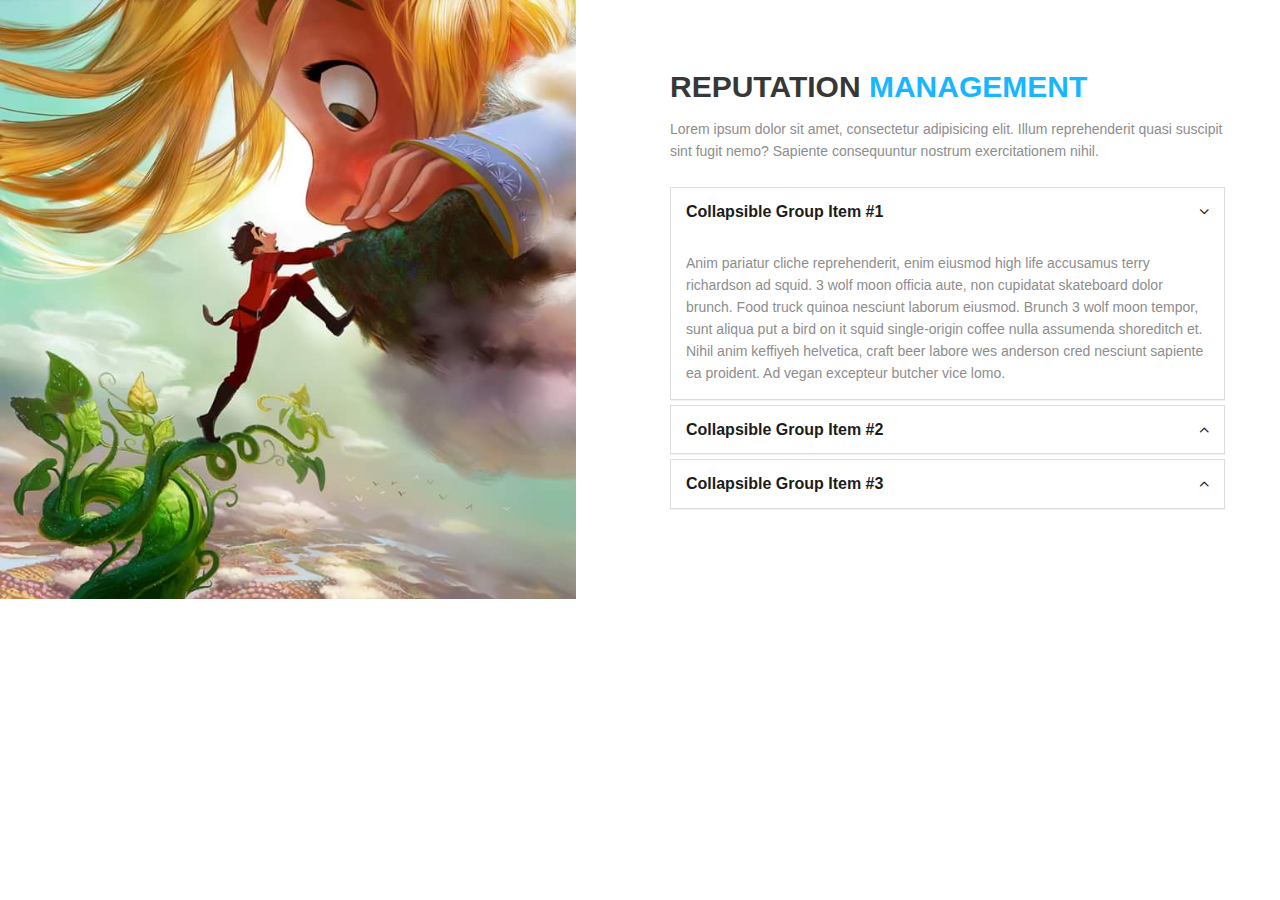
<file: 05.RRFClassFive-Collapse-Section/index.html>
<!DOCTYPE html>
<html lang="en">
<head>
    <meta charset="utf-8">
    <meta http-equiv="X-UA-Compatible" content="IE=edge">
    <meta name="viewport" content="width=device-width, initial-scale=1">

    <title>Quickstart pack</title>

    <link href="assets/css/bootstrap.min.css" rel="stylesheet">
    <link href="assets/css/font-awesome.min.css" rel="stylesheet">
    <link href="assets/css/style.css" rel="stylesheet">
    <link href="assets/css/responsive.css" rel="stylesheet">

</head>
<body>
    <div class="section-padding bg-image">
        <div class="container">
            <div class="row">
                <div class="col-md-6 col-md-offset-6">
                    <h2 class="heading-title">REPUTATION <span>MANAGEMENT</span></h2>
                    <p>Lorem ipsum dolor sit amet, consectetur adipisicing elit. Illum reprehenderit quasi suscipit sint fugit nemo? Sapiente consequuntur nostrum exercitationem nihil.</p>
                    <div class="collapse-area">
                        <div class="panel-group" id="accordion" role="tablist" aria-multiselectable="true">
                          <div class="panel panel-default">
                            <div class="panel-heading" role="tab" id="headingOne">
                              <h4 class="panel-title">
                                <a role="button" data-toggle="collapse" data-parent="#accordion" href="#collapseOne" aria-expanded="true" aria-controls="collapseOne">
                                  Collapsible Group Item #1
                                  <i class="fa fa-angle-up"></i>
                                  <i class="fa fa-angle-down"></i>
                              </a>
                          </h4>
                      </div>
                      <div id="collapseOne" class="panel-collapse collapse in" role="tabpanel" aria-labelledby="headingOne">
                          <div class="panel-body">
                            Anim pariatur cliche reprehenderit, enim eiusmod high life accusamus terry richardson ad squid. 3 wolf moon officia aute, non cupidatat skateboard dolor brunch. Food truck quinoa nesciunt laborum eiusmod. Brunch 3 wolf moon tempor, sunt aliqua put a bird on it squid single-origin coffee nulla assumenda shoreditch et. Nihil anim keffiyeh helvetica, craft beer labore wes anderson cred nesciunt sapiente ea proident. Ad vegan excepteur butcher vice lomo.
                        </div>
                    </div>
                </div>
                <div class="panel panel-default">
                    <div class="panel-heading" role="tab" id="headingTwo">
                      <h4 class="panel-title">
                        <a class="collapsed" role="button" data-toggle="collapse" data-parent="#accordion" href="#collapseTwo" aria-expanded="false" aria-controls="collapseTwo">
                          Collapsible Group Item #2
                          <i class="fa fa-angle-up"></i>
                          <i class="fa fa-angle-down"></i>
                      </a>
                  </h4>
              </div>
              <div id="collapseTwo" class="panel-collapse collapse" role="tabpanel" aria-labelledby="headingTwo">
                  <div class="panel-body">
                    Anim pariatur cliche reprehenderit, enim eiusmod high life accusamus terry richardson ad squid. 3 wolf moon officia aute, non cupidatat skateboard dolor brunch. Food truck quinoa nesciunt laborum eiusmod. Brunch 3 wolf moon tempor, sunt aliqua put a bird on it squid single-origin coffee nulla assumenda shoreditch et. Nihil anim keffiyeh helvetica, craft beer labore wes anderson cred nesciunt sapiente ea proident. Ad vegan excepteur butcher vice lomo.
                </div>
            </div>
        </div>
        <div class="panel panel-default">
            <div class="panel-heading" role="tab" id="headingThree">
              <h4 class="panel-title">
                <a class="collapsed" role="button" data-toggle="collapse" data-parent="#accordion" href="#collapseThree" aria-expanded="false" aria-controls="collapseThree">
                  Collapsible Group Item #3
                  <i class="fa fa-angle-up"></i>
                  <i class="fa fa-angle-down"></i>
              </a>
          </h4>
      </div>
      <div id="collapseThree" class="panel-collapse collapse" role="tabpanel" aria-labelledby="headingThree">
          <div class="panel-body">
            Anim pariatur cliche reprehenderit, enim eiusmod high life accusamus terry richardson ad squid. 3 wolf moon officia aute, non cupidatat skateboard dolor brunch. Food truck quinoa nesciunt laborum eiusmod. Brunch 3 wolf moon tempor, sunt aliqua put a bird on it squid single-origin coffee nulla assumenda shoreditch et. Nihil anim keffiyeh helvetica, craft beer labore wes anderson cred nesciunt sapiente ea proident. Ad vegan excepteur butcher vice lomo.
        </div>
    </div>
</div>
</div>
</div>
</div>
</div>
</div>
</div>



<script src="assets/js/jquery.min.js"></script>
<script src="assets/js/bootstrap.min.js"></script>
<script src="assets/js/main.js"></script>
</body>
</html>
</file>
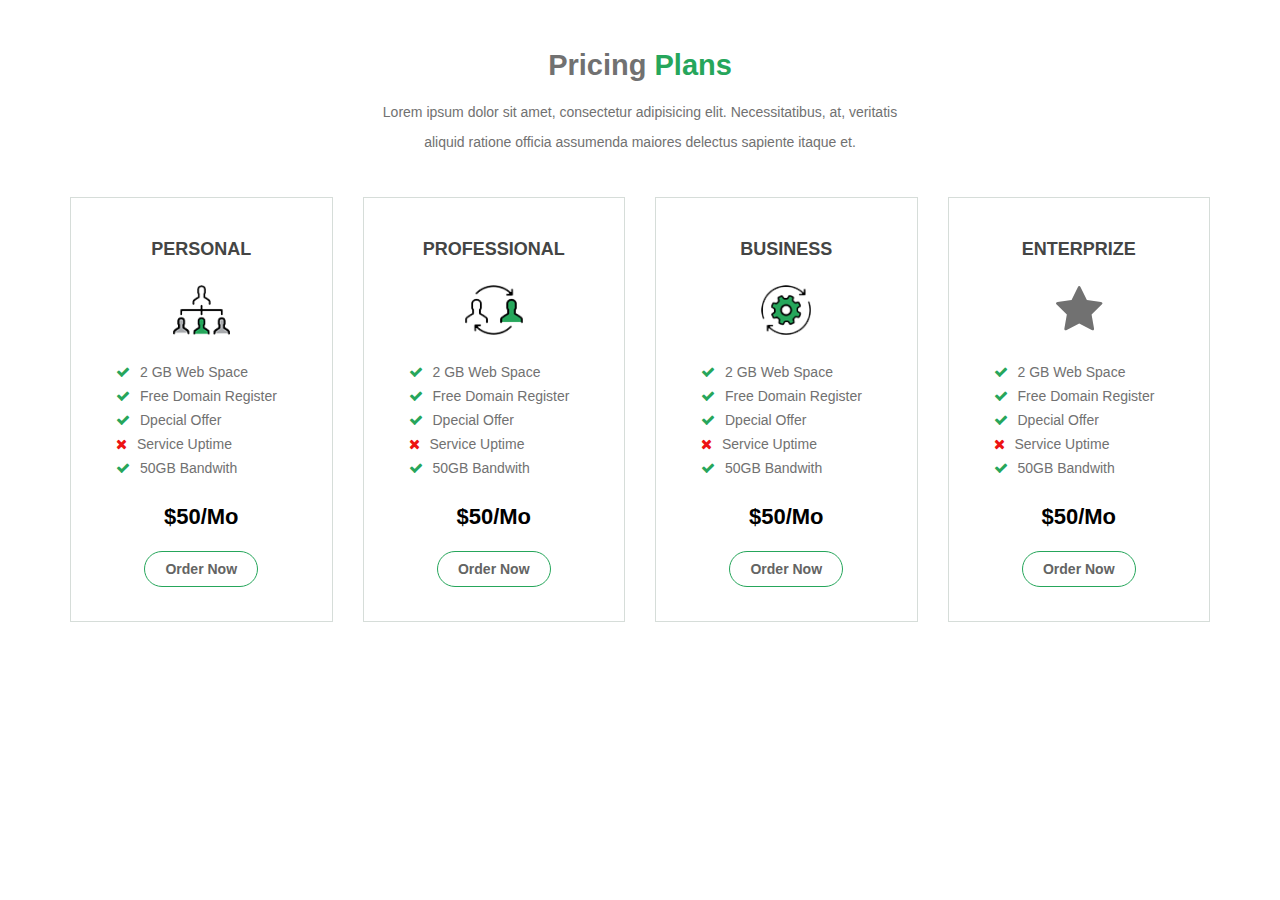
<file: 06.RRFClassSix-pricingPlan/index.html>
<!DOCTYPE html>
<html lang="en">
    <head>
        <meta charset="utf-8">
        <meta http-equiv="X-UA-Compatible" content="IE=edge">
        <meta name="viewport" content="width=device-width, initial-scale=1">

        <title>Quickstart pack</title>

        <link href="assets/css/bootstrap.min.css" rel="stylesheet">
        <link href="assets/css/font-awesome.min.css" rel="stylesheet">
        <link href="assets/css/style.css" rel="stylesheet">
        <link href="assets/css/responsive.css" rel="stylesheet">
        
    </head>
    <body>

     <div class="section-padding">
         <div class="container">
             <div class="row">
                 <div class="col-md-6 col-md-offset-3">
                     <div class="section-tittle">
                         <h2>Pricing <span>Plans</span></h2>
                         <p>Lorem ipsum dolor sit amet, consectetur adipisicing elit. Necessitatibus, at, veritatis aliquid ratione officia assumenda maiores delectus sapiente itaque et.</p>
                     </div>
                 </div>
             </div>
         </div>
         <div class="container">
             <div class="row">
                 <div class="col-md-3">
                     <div class="pricing-box">
                        <h2 class="pricing-tittle">Personal</h2>
                        <div class="pricing-icon">
                            <img src="assets/img/pricing_icon_1.png" alt="pricing_icon">
                        </div>
                        <div class="pricing-list">
                            <ul>
                                <li>2 GB Web Space</li>
                                <li>Free Domain Register</li>
                                <li>Dpecial Offer</li>
                                <li class="list-off">Service Uptime</li>
                                <li>50GB Bandwith</li>
                            </ul>
                        </div>
                        <h2 class="pricing-amount">$50/Mo</h2>
                        <a href="#" class="pricing-button">Order Now</a>
                    </div>
                </div>
                 <div class="col-md-3">
                     <div class="pricing-box">
                        <h2 class="pricing-tittle">Professional</h2>
                        <div class="pricing-icon">
                            <img src="assets/img/pricing_icon_2.png" alt="pricing_icon">
                        </div>
                        <div class="pricing-list">
                            <ul>
                                <li>2 GB Web Space</li>
                                <li>Free Domain Register</li>
                                <li>Dpecial Offer</li>
                                <li class="list-off">Service Uptime</li>
                                <li>50GB Bandwith</li>
                            </ul>
                        </div>
                        <h2 class="pricing-amount">$50/Mo</h2>
                        <a href="#" class="pricing-button">Order Now</a>
                    </div>
                </div>
                 <div class="col-md-3">
                     <div class="pricing-box">
                        <h2 class="pricing-tittle">Business</h2>
                        <div class="pricing-icon">
                            <img src="assets/img/pricing_icon_3.png" alt="pricing_icon">
                        </div>
                        <div class="pricing-list">
                            <ul>
                                <li>2 GB Web Space</li>
                                <li>Free Domain Register</li>
                                <li>Dpecial Offer</li>
                                <li class="list-off">Service Uptime</li>
                                <li>50GB Bandwith</li>
                            </ul>
                        </div>
                        <h2 class="pricing-amount">$50/Mo</h2>
                        <a href="#" class="pricing-button">Order Now</a>
                    </div>
                </div>
                 <div class="col-md-3">
                     <div class="pricing-box">
                        <h2 class="pricing-tittle">Enterprize</h2>
                        <div class="pricing-icon">
                            <i class="fa fa-star"></i>
                        </div>
                        <div class="pricing-list">
                            <ul>
                                <li>2 GB Web Space</li>
                                <li>Free Domain Register</li>
                                <li>Dpecial Offer</li>
                                <li class="list-off">Service Uptime</li>
                                <li>50GB Bandwith</li>
                            </ul>
                        </div>
                        <h2 class="pricing-amount">$50/Mo</h2>
                        <a href="#" class="pricing-button">Order Now</a>
                    </div>
                </div>
            </div>
        </div>
    </div>
        
        

        <script src="assets/js/jquery.min.js"></script>
        <script src="assets/js/bootstrap.min.js"></script>
        <script src="assets/js/main.js"></script>
    </body>
</html>
</file>
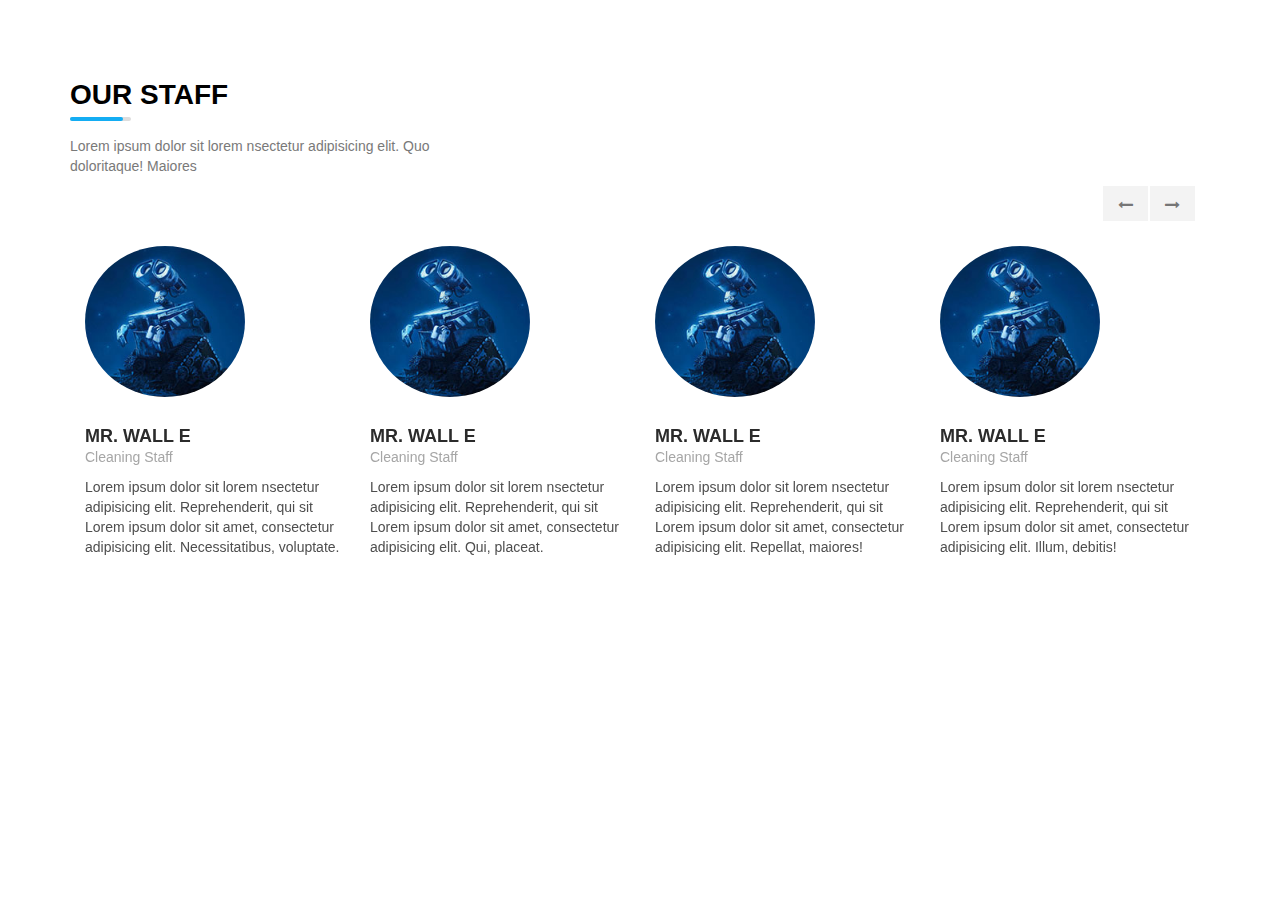
<file: 07.RRFClassSeven-Carousel-And-Customize/index.html>
<!DOCTYPE html>
<html lang="en">
    <head>
        <meta charset="utf-8">
        <meta http-equiv="X-UA-Compatible" content="IE=edge">
        <meta name="viewport" content="width=device-width, initial-scale=1">

        <title>Quickstart pack</title>

        <link href="assets/css/bootstrap.min.css" rel="stylesheet">
        <link href="assets/css/owl.carousel.css" rel="stylesheet">
        <link href="assets/css/font-awesome.min.css" rel="stylesheet">
        <link href="assets/css/style.css" rel="stylesheet">
        <link href="assets/css/responsive.css" rel="stylesheet">
        
    </head>
    <body>
        <div class="section-padding">
            <div class="container">
                <div class="row">
                    <div class="col-md-4">
                        <div class="section-tittle">
                            <h2>OUR STAFF</h2>
                            <p>Lorem ipsum dolor sit lorem nsectetur adipisicing elit. Quo doloritaque! Maiores </p>
                        </div>
                    </div>
                </div>
                <div class="col-md-12">
                    <div class="staff-list">
                        <div class="single-staff-list">
                            <img src="assets/img/staff-img-1.jpg" alt="">
                            <div class="staff-meta">
                                <h2>Mr. Wall E</h2>
                                <p>Cleaning Staff</p>
                            </div>
                            <p>Lorem ipsum dolor sit lorem nsectetur adipisicing elit. Reprehenderit, qui sit Lorem ipsum dolor sit amet, consectetur adipisicing elit. Necessitatibus, voluptate.</p>
                        </div>
                        <div class="single-staff-list">
                            <img src="assets/img/staff-img-1.jpg" alt="">
                            <div class="staff-meta">
                                <h2>Mr. Wall E</h2>
                                <p>Cleaning Staff</p>
                            </div>
                            <p>Lorem ipsum dolor sit lorem nsectetur adipisicing elit. Reprehenderit, qui sit Lorem ipsum dolor sit amet, consectetur adipisicing elit. Qui, placeat.</p>
                        </div>
                        <div class="single-staff-list">
                            <img src="assets/img/staff-img-1.jpg" alt="">
                            <div class="staff-meta">
                                <h2>Mr. Wall E</h2>
                                <p>Cleaning Staff</p>
                            </div>
                            <p>Lorem ipsum dolor sit lorem nsectetur adipisicing elit. Reprehenderit, qui sit Lorem ipsum dolor sit amet, consectetur adipisicing elit. Repellat, maiores!</p>
                        </div>
                        <div class="single-staff-list">
                            <img src="assets/img/staff-img-1.jpg" alt="">
                            <div class="staff-meta">
                                <h2>Mr. Wall E</h2>
                                <p>Cleaning Staff</p>
                            </div>
                            <p>Lorem ipsum dolor sit lorem nsectetur adipisicing elit. Reprehenderit, qui sit Lorem ipsum dolor sit amet, consectetur adipisicing elit. Illum, debitis!</p>
                        </div>
                        <div class="single-staff-list">
                            <img src="assets/img/staff-img-1.jpg" alt="">
                            <div class="staff-meta">
                                <h2>Mr. Wall E</h2>
                                <p>Cleaning Staff</p>
                            </div>
                            <p>Lorem ipsum dolor sit lorem nsectetur adipisicing elit. Reprehenderit, qui sit lorem </p>
                        </div>
                    </div>
                </div>
            </div>
        </div>
        
        

        <script src="assets/js/jquery.min.js"></script>
        <script src="assets/js/bootstrap.min.js"></script>
        <script src="assets/js/owl.carousel.min.js"></script>
        <script src="assets/js/main.js"></script>
    </body>
</html>
</file>
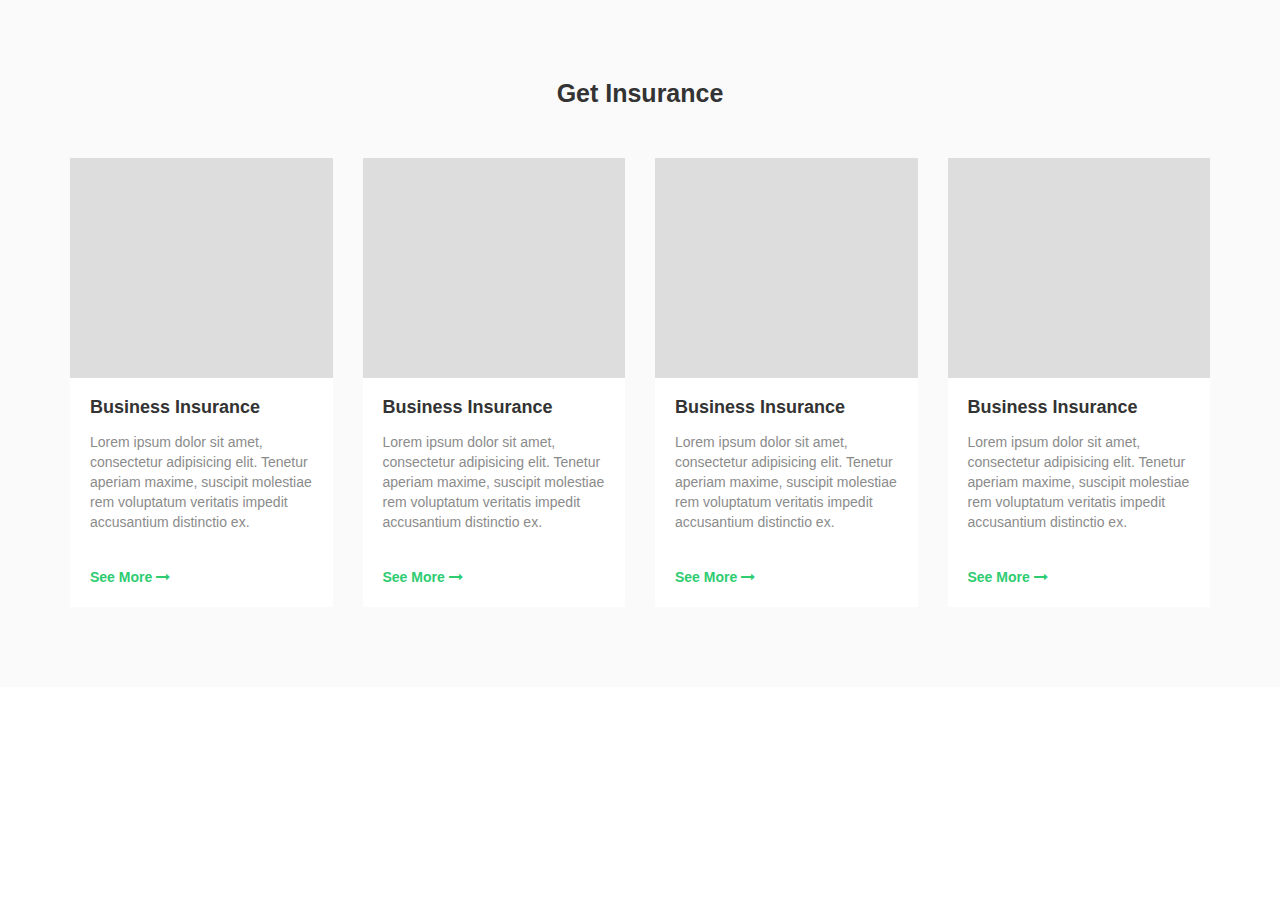
<file: 08.RRF-Promise-Services/index.html>
<!DOCTYPE html>
<html lang="en">
    <head>
        <meta charset="utf-8">
        <meta http-equiv="X-UA-Compatible" content="IE=edge">
        <meta name="viewport" content="width=device-width, initial-scale=1">

        <title>Promise Service</title>

        <link href="assets/css/bootstrap.min.css" rel="stylesheet">
        <link href="assets/css/font-awesome.min.css" rel="stylesheet">
        <link href="assets/css/style.css" rel="stylesheet">
        <link href="assets/css/responsive.css" rel="stylesheet">
        
    </head>
    <body>
        <div class="section-padding gray-bg">
            <div class="container">
                <div class="row">
                    <div class="col-md-12 text-center">
                        <div class="section-title">
                            <h2>Get Insurance</h2>
                        </div>
                    </div>
                </div>
                <div class="row">
                    <div class="col-md-3">
                        <div class="single-service-box">
                            <div class="service-bg service-bg-1"></div>
                            <div class="service-content">
                                <h3>Business Insurance</h3>
                                <p>Lorem ipsum dolor sit amet, consectetur adipisicing elit. Tenetur aperiam maxime, suscipit molestiae rem voluptatum veritatis impedit accusantium distinctio ex.</p>
                                <a href="#" class="service-btn">See More <i class="fa fa-long-arrow-right"></i></a>
                            </div>
                        </div>
                    </div>
                    <div class="col-md-3">
                        <div class="single-service-box">
                            <div class="service-bg service-bg-2"></div>
                            <div class="service-content">
                                <h3>Business Insurance</h3>
                                <p>Lorem ipsum dolor sit amet, consectetur adipisicing elit. Tenetur aperiam maxime, suscipit molestiae rem voluptatum veritatis impedit accusantium distinctio ex.</p>
                                <a href="#" class="service-btn">See More <i class="fa fa-long-arrow-right"></i></a>
                            </div>
                        </div>
                    </div>
                    <div class="col-md-3">
                        <div class="single-service-box">
                            <div class="service-bg service-bg-3"></div>
                            <div class="service-content">
                                <h3>Business Insurance</h3>
                                <p>Lorem ipsum dolor sit amet, consectetur adipisicing elit. Tenetur aperiam maxime, suscipit molestiae rem voluptatum veritatis impedit accusantium distinctio ex.</p>
                                <a href="#" class="service-btn">See More <i class="fa fa-long-arrow-right"></i></a>
                            </div>
                        </div>
                    </div>
                    <div class="col-md-3">
                        <div class="single-service-box">
                            <div class="service-bg service-bg-4"></div>
                            <div class="service-content">
                                <h3>Business Insurance</h3>
                                <p>Lorem ipsum dolor sit amet, consectetur adipisicing elit. Tenetur aperiam maxime, suscipit molestiae rem voluptatum veritatis impedit accusantium distinctio ex.</p>
                                <a href="#" class="service-btn">See More <i class="fa fa-long-arrow-right"></i></a>
                            </div>
                        </div>
                    </div>
                </div>
            </div>
        </div>
        
        

        <script src="assets/js/jquery.min.js"></script>
        <script src="assets/js/bootstrap.min.js"></script>
        <script src="assets/js/main.js"></script>
    </body>
</html>
</file>
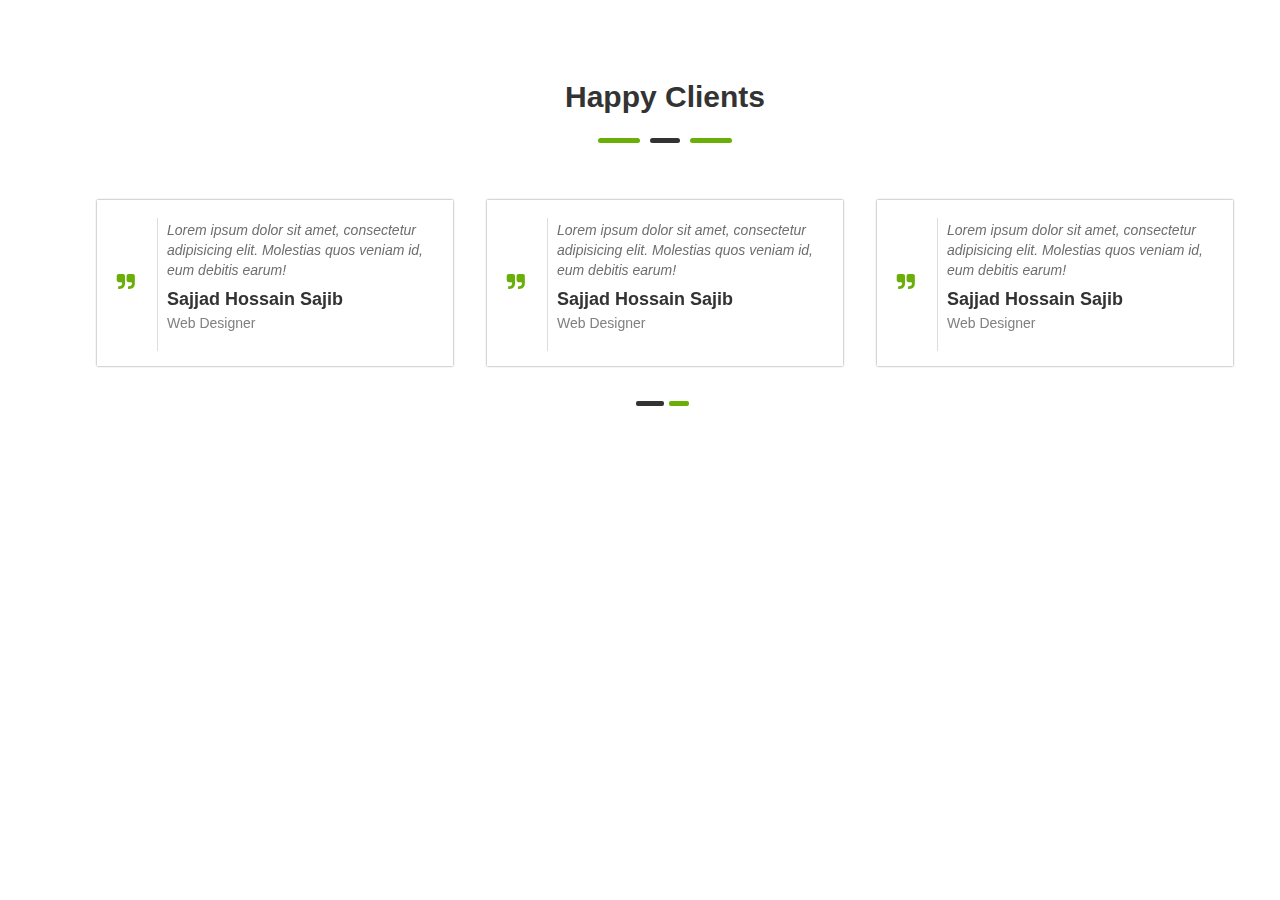
<file: 09.RRF-Testimonial/index.html>
<!DOCTYPE html>
<html lang="en">
    <head>
        <meta charset="utf-8">
        <meta http-equiv="X-UA-Compatible" content="IE=edge">
        <meta name="viewport" content="width=device-width, initial-scale=1">

        <title>Testimonial Section</title>

        <link href="assets/css/bootstrap.min.css" rel="stylesheet">
        <link href="assets/css/owl.carousel.css" rel="stylesheet">
        <link href="assets/css/font-awesome.min.css" rel="stylesheet">
        <link href="assets/css/style.css" rel="stylesheet">
        <link href="assets/css/responsive.css" rel="stylesheet">
        
    </head>
    <body>
        <div class="section-padding">
            <div class="container">
                <div class="row">
                    <div class="col-md-12">
                        <div class="section-title text-center">
                            <h2>Happy Clients</h2>
                            <div class="title-border">
                                <span></span>
                                <span class="black-border"></span>
                                <span></span>
                            </div>
                        </div>
                    </div>
                </div>
                <div class="row">
                    <div class="col-md-12">
                        <div class="testimonial-carousel">
                            <div class="single-testimonial-item">
                                <p>Lorem ipsum dolor sit amet, consectetur adipisicing elit. Molestias quos veniam id, eum debitis earum!</p>
                                <h3>Sajjad Hossain Sajib<span>Web Designer</span></h3>
                            </div>
                            <div class="single-testimonial-item">
                                <p>Lorem ipsum dolor sit amet, consectetur adipisicing elit. Molestias quos veniam id, eum debitis earum!</p>
                                <h3>Sajjad Hossain Sajib<span>Web Designer</span></h3>
                            </div>
                            <div class="single-testimonial-item">
                                <p>Lorem ipsum dolor sit amet, consectetur adipisicing elit. Molestias quos veniam id, eum debitis earum!</p>
                                <h3>Sajjad Hossain Sajib<span>Web Designer</span></h3>
                            </div>
                            <div class="single-testimonial-item">
                                <p>Lorem ipsum dolor sit amet, consectetur adipisicing elit. Molestias quos veniam id, eum debitis earum!</p>
                                <h3>Sajjad Hossain Sajib<span>Web Designer</span></h3>
                            </div>
                        </div>
                    </div>
                </div>
            </div>
        </div>

        
        

        <script src="assets/js/jquery.min.js"></script>
        <script src="assets/js/bootstrap.min.js"></script>
        <script src="assets/js/owl.carousel.min.js"></script>
        <script src="assets/js/main.js"></script>
    </body>
</html>
</file>
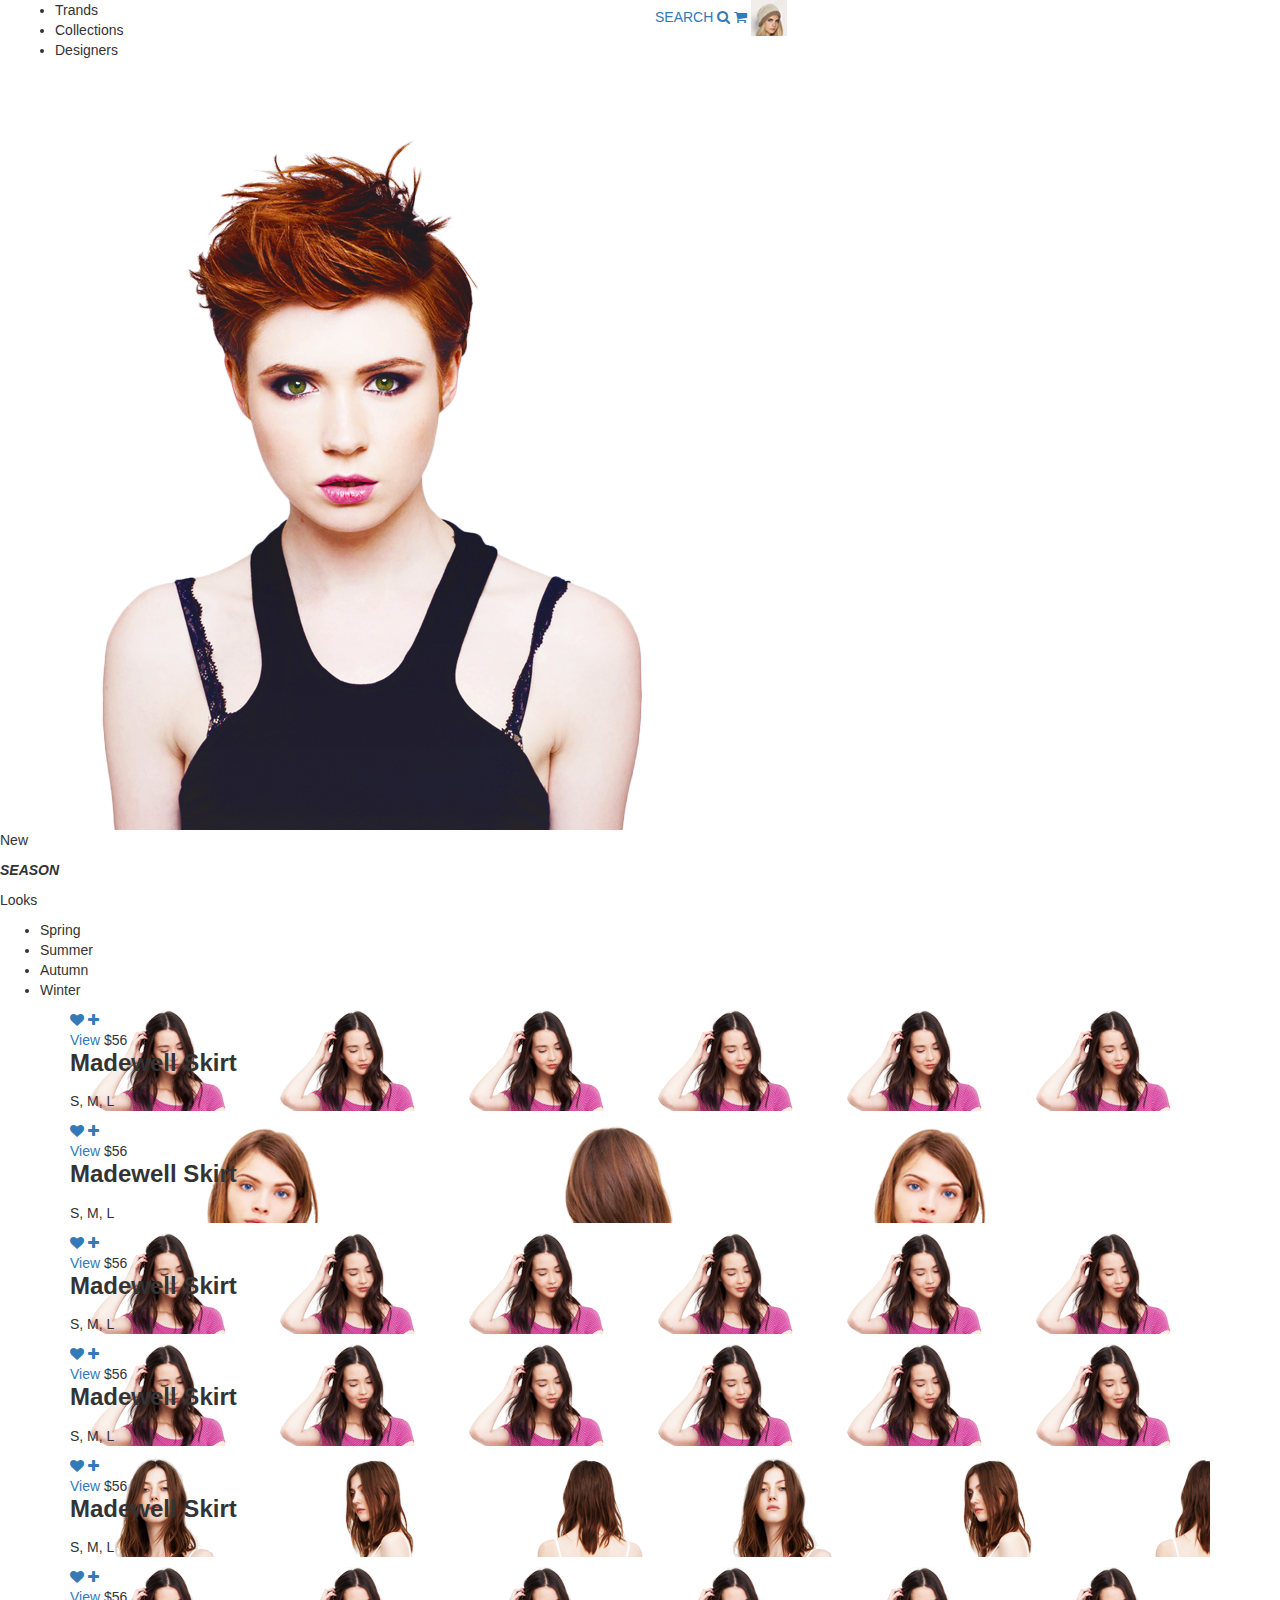
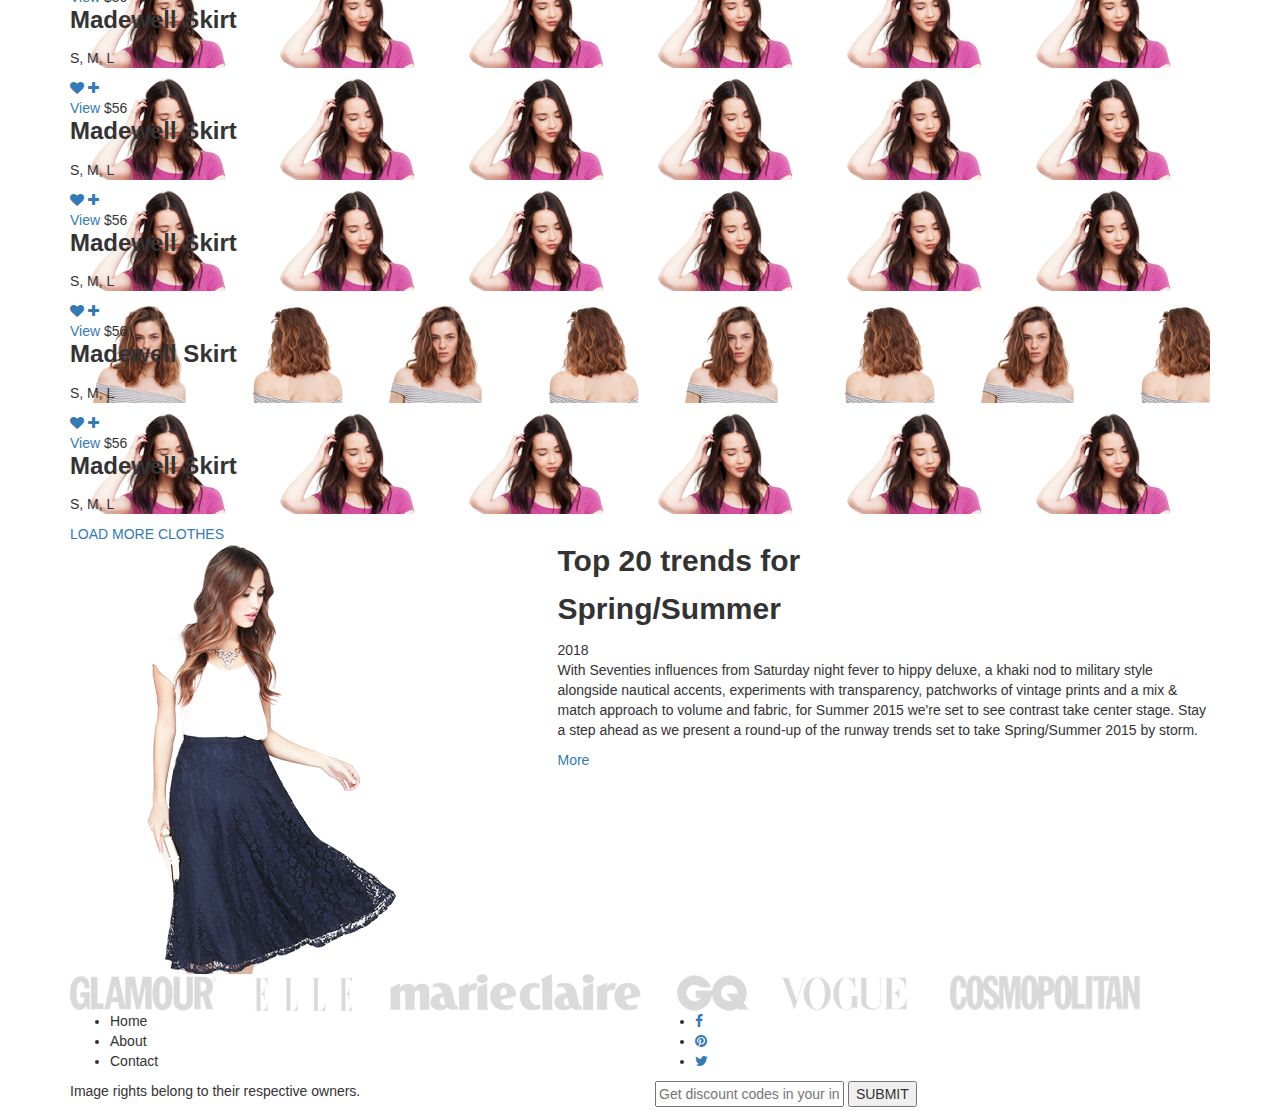
<file: 10.RRF-e-commerce-html-markup/index.html>
<!DOCTYPE html>
<html lang="en">
<head>
    <meta charset="utf-8">
    <meta http-equiv="X-UA-Compatible" content="IE=edge">
    <meta name="viewport" content="width=device-width, initial-scale=1">

    <title>Quickstart pack</title>

    <link href="assets/css/bootstrap.min.css" rel="stylesheet">
    <link href="assets/css/font-awesome.min.css" rel="stylesheet">
    <link href="assets/css/style.css" rel="stylesheet">
    <link href="assets/css/responsive.css" rel="stylesheet">

</head>
<body>
    <div class="header-top-area">
        <div class="container-fluid">
            <div class="row">
                <div class="col-md-6">
                    <div class="header-left">
                        <div class="menu-trigger">
                            <span></span>
                            <span></span>
                            <span></span>
                        </div>
                        <ul>
                            <li>Trands</li>
                            <li>Collections</li>
                            <li>Designers</li>
                        </ul>
                    </div>
                </div>
                <div class="col-md-6">
                    <div class="header-right">
                        <a class="search-trigger" href="#">SEARCH <i class="fa fa-search"></i></a>
                        <a href="#"><i class="fa fa-shopping-cart"></i></a>
                        <a href="#"><img src="assets/img/user.png" alt=""></i></a>
                    </div>
                </div>
            </div>
        </div>
    </div>

    <div class="homepage-slide-wrap">
        <div class="homepage-slide">
            <div class="single-homepage-slide">
                <img src="assets/img/slider-woman.png" alt="">
                <div class="slidetext-table">
                    <div class="slidetext-tablecell">
                        <p>New</p>
                        <p><i><b>SEASON</b></i></p>
                        <p class="alt-colors">Looks</p>
                    </div>
                </div>
            </div>
        </div>
    </div>

    <ul class="big-menu">
        <li>Spring</li>
        <li>Summer</li>
        <li>Autumn</li>
        <li>Winter</li>
    </ul>

    <div class="products-area">
        <div class="container">
            <div class="row">
                <div class="col-md-12">
                    <div class="product-list">
                        <div class="single-products product-bg-1">
                            <div class="product-top">
                                <a href=""><i class="fa fa-heart"></i></a>
                                <a href=""><i class="fa fa-plus"></i></a>
                            </div>
                            <div class="product-hover">
                                <a href="" class="view-btn">View</a>
                                <span class="product-price">$56</span>
                                <h3 class="product-title">Madewell Skirt</h3>
                                <p>
                                    S, M, L
                                    <span class="color-sep"></span>
                                    <span class="product-color-box">
                                        <span class="product-color-gray"></span>
                                        <span class="product-color-red"></span>
                                        <span class="product-color-blue"></span>
                                    </span>
                                </p>
                            </div>
                        </div>
                        <div class="single-products product-bg-2">
                            <div class="product-top">
                                <a href=""><i class="fa fa-heart"></i></a>
                                <a href=""><i class="fa fa-plus"></i></a>
                            </div>
                            <div class="product-hover">
                                <a href="" class="view-btn">View</a>
                                <span class="product-price">$56</span>
                                <h3 class="product-title">Madewell Skirt</h3>
                                <p>
                                    S, M, L
                                    <span class="color-sep"></span>
                                    <span class="product-color-box">
                                        <span class="product-color-gray"></span>
                                        <span class="product-color-red"></span>
                                        <span class="product-color-blue"></span>
                                    </span>
                                </p>
                            </div>
                        </div>
                        <div class="single-products product-bg-1">
                            <div class="product-top">
                                <a href=""><i class="fa fa-heart"></i></a>
                                <a href=""><i class="fa fa-plus"></i></a>
                            </div>
                            <div class="product-hover">
                                <a href="" class="view-btn">View</a>
                                <span class="product-price">$56</span>
                                <h3 class="product-title">Madewell Skirt</h3>
                                <p>
                                    S, M, L
                                    <span class="color-sep"></span>
                                    <span class="product-color-box">
                                        <span class="product-color-gray"></span>
                                        <span class="product-color-red"></span>
                                        <span class="product-color-blue"></span>
                                    </span>
                                </p>
                            </div>
                        </div>
                        <div class="single-products product-bg-1">
                            <div class="product-top">
                                <a href=""><i class="fa fa-heart"></i></a>
                                <a href=""><i class="fa fa-plus"></i></a>
                            </div>
                            <div class="product-hover">
                                <a href="" class="view-btn">View</a>
                                <span class="product-price">$56</span>
                                <h3 class="product-title">Madewell Skirt</h3>
                                <p>
                                    S, M, L
                                    <span class="color-sep"></span>
                                    <span class="product-color-box">
                                        <span class="product-color-gray"></span>
                                        <span class="product-color-red"></span>
                                        <span class="product-color-blue"></span>
                                    </span>
                                </p>
                            </div>
                        </div>
                        <div class="single-products product-bg-5">
                            <div class="product-top">
                                <a href=""><i class="fa fa-heart"></i></a>
                                <a href=""><i class="fa fa-plus"></i></a>
                            </div>
                            <div class="product-hover">
                                <a href="" class="view-btn">View</a>
                                <span class="product-price">$56</span>
                                <h3 class="product-title">Madewell Skirt</h3>
                                <p>
                                    S, M, L
                                    <span class="color-sep"></span>
                                    <span class="product-color-box">
                                        <span class="product-color-gray"></span>
                                        <span class="product-color-red"></span>
                                        <span class="product-color-blue"></span>
                                    </span>
                                </p>
                            </div>
                        </div>
                        <div class="single-products product-bg-1">
                            <div class="product-top">
                                <a href=""><i class="fa fa-heart"></i></a>
                                <a href=""><i class="fa fa-plus"></i></a>
                            </div>
                            <div class="product-hover">
                                <a href="" class="view-btn">View</a>
                                <span class="product-price">$56</span>
                                <h3 class="product-title">Madewell Skirt</h3>
                                <p>
                                    S, M, L
                                    <span class="color-sep"></span>
                                    <span class="product-color-box">
                                        <span class="product-color-gray"></span>
                                        <span class="product-color-red"></span>
                                        <span class="product-color-blue"></span>
                                    </span>
                                </p>
                            </div>
                        </div>
                        <div class="single-products product-bg-1">
                            <div class="product-top">
                                <a href=""><i class="fa fa-heart"></i></a>
                                <a href=""><i class="fa fa-plus"></i></a>
                            </div>
                            <div class="product-hover">
                                <a href="" class="view-btn">View</a>
                                <span class="product-price">$56</span>
                                <h3 class="product-title">Madewell Skirt</h3>
                                <p>
                                    S, M, L
                                    <span class="color-sep"></span>
                                    <span class="product-color-box">
                                        <span class="product-color-gray"></span>
                                        <span class="product-color-red"></span>
                                        <span class="product-color-blue"></span>
                                    </span>
                                </p>
                            </div>
                        </div>
                        <div class="single-products product-bg-1">
                            <div class="product-top">
                                <a href=""><i class="fa fa-heart"></i></a>
                                <a href=""><i class="fa fa-plus"></i></a>
                            </div>
                            <div class="product-hover">
                                <a href="" class="view-btn">View</a>
                                <span class="product-price">$56</span>
                                <h3 class="product-title">Madewell Skirt</h3>
                                <p>
                                    S, M, L
                                    <span class="color-sep"></span>
                                    <span class="product-color-box">
                                        <span class="product-color-gray"></span>
                                        <span class="product-color-red"></span>
                                        <span class="product-color-blue"></span>
                                    </span>
                                </p>
                            </div>
                        </div>
                        <div class="single-products product-bg-9">
                            <div class="product-top">
                                <a href=""><i class="fa fa-heart"></i></a>
                                <a href=""><i class="fa fa-plus"></i></a>
                            </div>
                            <div class="product-hover">
                                <a href="" class="view-btn">View</a>
                                <span class="product-price">$56</span>
                                <h3 class="product-title">Madewell Skirt</h3>
                                <p>
                                    S, M, L
                                    <span class="color-sep"></span>
                                    <span class="product-color-box">
                                        <span class="product-color-gray"></span>
                                        <span class="product-color-red"></span>
                                        <span class="product-color-blue"></span>
                                    </span>
                                </p>
                            </div>
                        </div>
                        <div class="single-products product-bg-1">
                            <div class="product-top">
                                <a href=""><i class="fa fa-heart"></i></a>
                                <a href=""><i class="fa fa-plus"></i></a>
                            </div>
                            <div class="product-hover">
                                <a href="" class="view-btn">View</a>
                                <span class="product-price">$56</span>
                                <h3 class="product-title">Madewell Skirt</h3>
                                <p>
                                    S, M, L
                                    <span class="color-sep"></span>
                                    <span class="product-color-box">
                                        <span class="product-color-gray"></span>
                                        <span class="product-color-red"></span>
                                        <span class="product-color-blue"></span>
                                    </span>
                                </p>
                            </div>
                        </div>
                    </div>

                    <a class="load-more" href="">LOAD MORE CLOTHES</a>

                </div>
            </div>


            <div class="product-promotion">
                <div class="single-product-promotion">
                    <div class="row">
                        <div class="col-md-5">
                            <div class="promo-bg">
                                <img src="assets/img/promo-girl.png" alt="">
                            </div>
                        </div>
                        <div class="col-md-7">
                            <div class="promo-content">
                                <h2>Top 20 trends for </h2>
                                <h2><strong>Spring/Summer</strong></h2>
                                <span>2018</span>
                            </div>
                            <p>With Seventies influences from Saturday night fever to hippy deluxe, 
                                a khaki nod to military style alongside nautical accents, experiments 
                                with transparency, patchworks of vintage prints and a mix & match 
                                approach to volume and fabric, for Summer 2015 we're set to see 
                                contrast take center stage. Stay a step ahead as we present a 
                            round-up of the runway trends set to take Spring/Summer 2015 by storm.</p>
                            <a href="" class="more-btn">More</a>
                        </div>
                    </div>
                </div>
            </div>

            <img class="brand-img" src="assets/img/brand.png" alt="">


        </div>
    </div>
    <div class="footer-area">
        <div class="container">
            <div class="row">
                <div class="col-md-6">
                    <div class="footer-left">
                        <ul>
                            <li>Home</li>
                            <li>About</li>
                            <li>Contact</li>
                        </ul>
                        <p>Image rights belong to their respective owners.</p>
                    </div>
                </div>
                <div class="col-md-6">
                    <div class="footer-right">
                        <ul class="social-icon">
                            <li><a href=""><i class="fa fa-facebook"></i></a></li>
                            <li><a href=""><i class="fa fa-pinterest"></i></a></li>
                            <li><a href=""><i class="fa fa-twitter"></i></a></li>
                        </ul>
                        <div class="subscribe-box">
                            <input type="text" placeholder="Get discount codes in your inbox">
                            <input type="submit" value="SUBMIT" ">
                        </div>
                    </div>
                </div>
            </div>
        </div>
    </div>


    <script src="assets/js/jquery.min.js"></script>
    <script src="assets/js/bootstrap.min.js"></script>
    <script src="assets/js/main.js"></script>
</body>
</html>
</file>
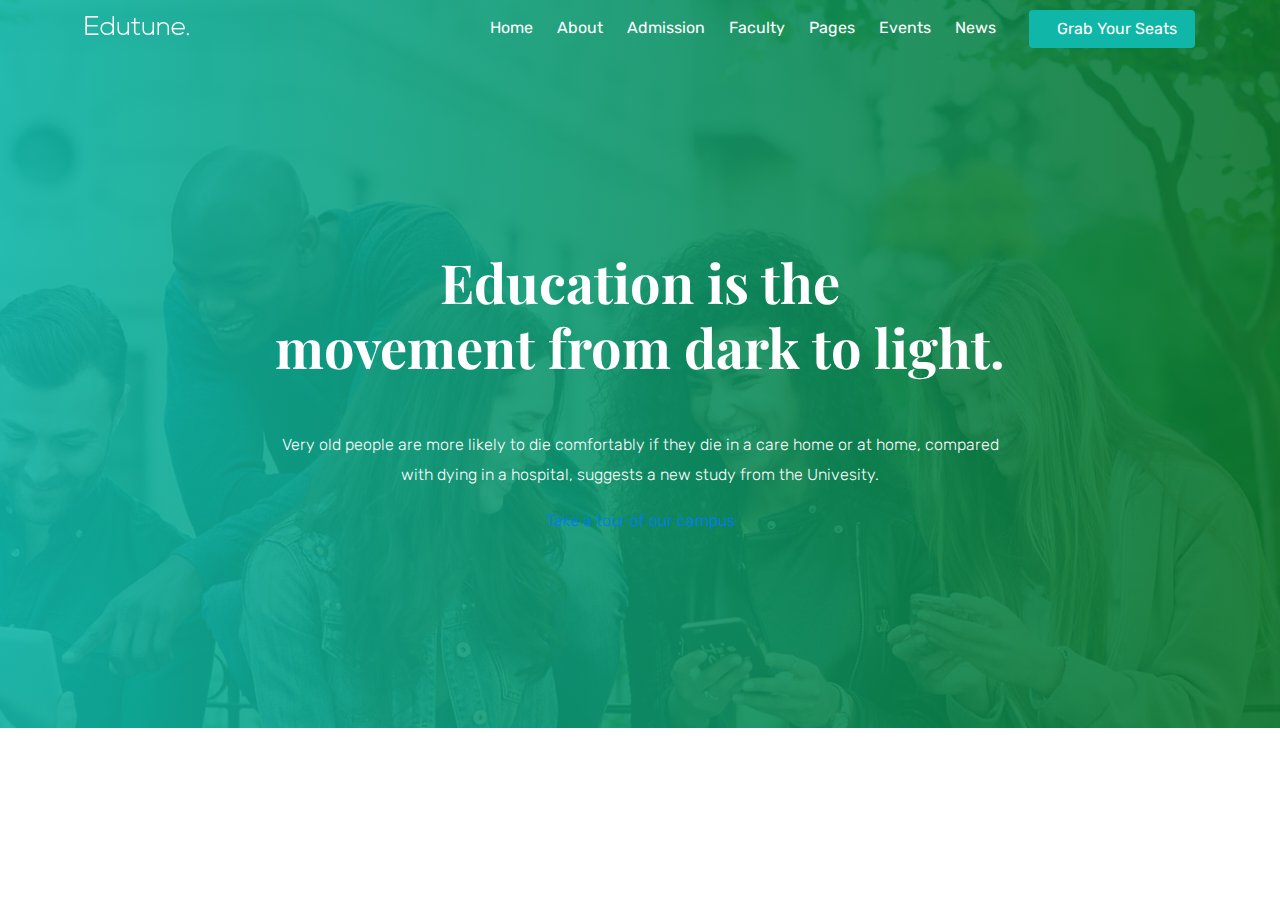
<file: BS4-02-RRF-header-and-hero-section-coding/index.html>
<!DOCTYPE html>
<html lang="en">
<head>
	<meta charset="UTF-8">
	<title>Edutune-home-page</title>
	<link rel="stylesheet" type="text/css" href="assets/css/bootstrap.min.css">
	<link rel="stylesheet" type="text/css" href="assets/css/stylesheet.css">


	<script type="text/javascript" src="assets/js/jquery-1.12.4.min.js"></script>
</head>
<body>
	<div class="header-section">
	    <div class="container">
	    	<div class="row">
	    		<div class="col-lg-4">
	    			<div class="logo">
	    				<a href="index.html"><img src="assets/img/logo.png"></a>
	    			</div>
	    		</div>
	    		<div class="col-lg-8">
	    			<div class="mainmenu text-right">
	    				<ul>                                         
	    					<li><a href="">Home</a></li>
	    					<li><a href="">About  </a></li>
	    					<li><a href=""> Admission</a></li>
	    					<li><a href="">Faculty  </a></li>
	    					<li><a href="">Pages</a></li>
	    					<li><a href="">Events </a></li>
	    					<li><a href="">News</a></li>
	    					<li><a href=""><i class="search"></i></a></li>
	    					<li class="btn graduation-cap"><a href="">Grab Your Seats</a></li>
	    				</ul>
	    			</div>
	    		</div>
	    	</div>
	    </div>
	</div>

	<div class="hero-area">
		<div class="container">
			<div class="row justify-content-center">
				<div class="col-lg-8 text-center">
					<h2>Education is the<br>movement from dark to light.</h2>
					<p>Very old people are more likely to die comfortably if they die in a care home or at home, 
					compared with dying in a hospital, suggests a new study from the Univesity.</p>
					<p class=""><a href="" class="video-button"><i class="fa fa-play"></i>Take a tour of our campus</a></p>
				</div>
			</div>
		</div>
	</div>






	<script type="text/javascript" src="assets/js/popper.min.js"></script>
	<script type="text/javascript" src="assets/js/bootstrap.min.js"></script>
</body>
</html>
</file>
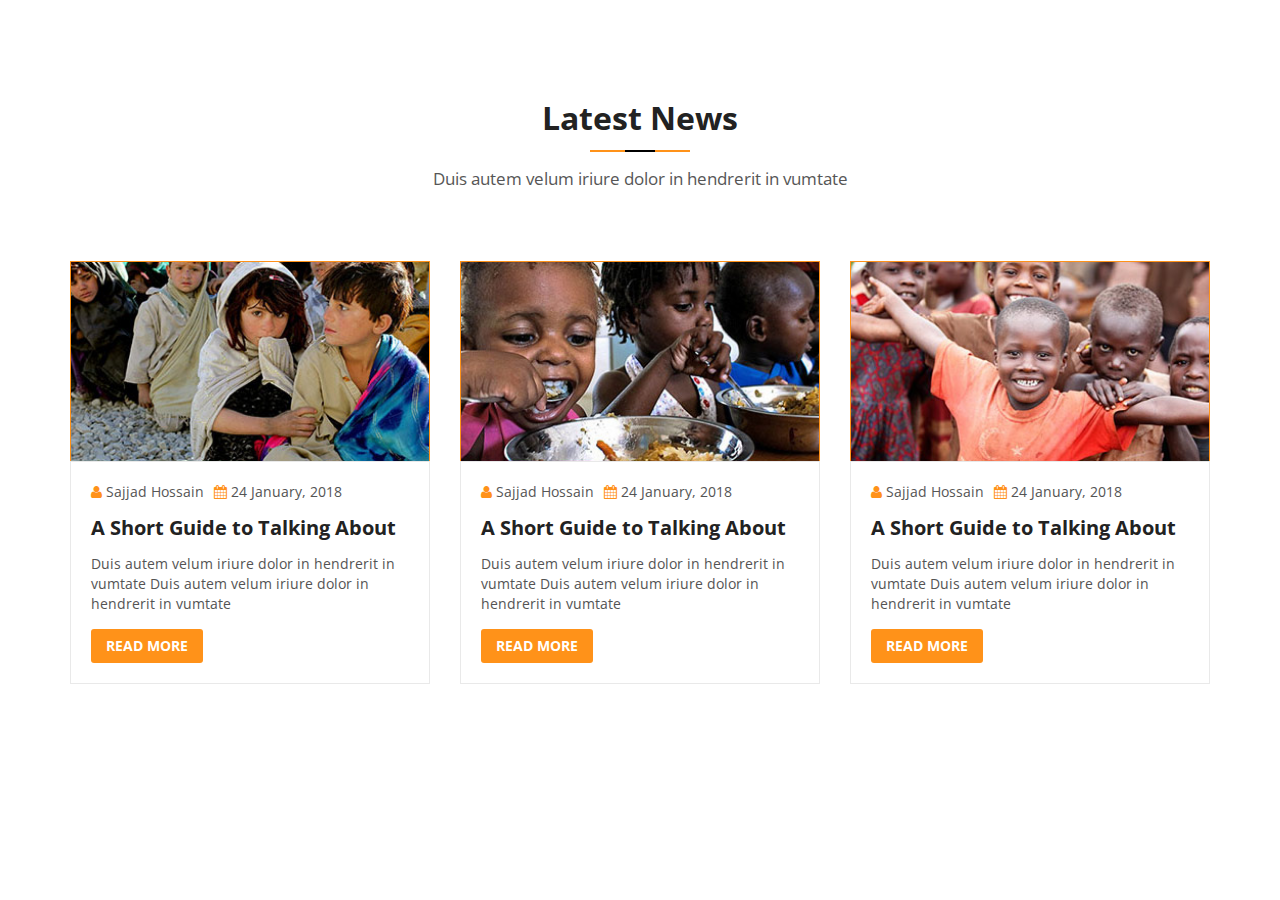
<file: Kindness - RRF Class One/index.html>
<!DOCTYPE html>
<html lang="en">
    <head>
        <meta charset="utf-8">
        <meta http-equiv="X-UA-Compatible" content="IE=edge">
        <meta name="viewport" content="width=device-width, initial-scale=1">

        <title>Kindness - RRF Class One</title>

        <link href="https://fonts.googleapis.com/css?family=Open+Sans:400,400i,600,600i,700,700i" rel="stylesheet">
        <link href="assets/css/bootstrap.min.css" rel="stylesheet">
        <link href="assets/css/font-awesome.min.css" rel="stylesheet">
        <link href="assets/css/style.css" rel="stylesheet">
        <link href="assets/css/responsive.css" rel="stylesheet">
        
    </head>
    <body>
        <section class="section-padding">
           <div class="container">
               <div class="row">
                   <div class="col-md-12">
                       <div class="section-title">
                           <h2>Latest News</h2>
                           <div class="title-hr"></div>
                           <p>Duis autem velum iriure dolor in hendrerit in vumtate</p>
                       </div>
                   </div>
                   
                   <div class="col-md-4">
                    <div class="single-blog-box">
                      <div class="blog-box-bg box-bg-1"></div>
                        <div class="blog-box-content">
                          <p class="blog-box-meta">
                            <span><a href=""><i class="fa fa-user"></i> Sajjad Hossain</a></span><span><i class="fa fa-calendar"></i> 24 January, 2018</span>
                          </p>
                          <h3>A Short Guide to Talking About</h3>
                          <p>Duis autem velum iriure dolor in hendrerit in vumtate Duis autem velum iriure dolor in hendrerit in vumtate</p>
                          <a href="#" class="blog-readmore-btn">Read more</a>
                        </div>
                      
                    </div> 
                   </div>
                   <div class="col-md-4">
                    <div class="single-blog-box">
                      <div class="blog-box-bg box-bg-2"></div>
                        <div class="blog-box-content">
                          <p class="blog-box-meta">
                            <span><a href=""><i class="fa fa-user"></i> Sajjad Hossain</a></span><span><i class="fa fa-calendar"></i> 24 January, 2018</span>
                          </p>
                          <h3>A Short Guide to Talking About</h3>
                          <p>Duis autem velum iriure dolor in hendrerit in vumtate Duis autem velum iriure dolor in hendrerit in vumtate</p>
                          <a href="#" class="blog-readmore-btn">Read more</a>
                        </div>
                    </div> 
                   </div>
                   <div class="col-md-4">
                    <div class="single-blog-box">
                      <div class="blog-box-bg box-bg-3"></div>
                        <div class="blog-box-content">
                          <p class="blog-box-meta">
                            <span><a href=""><i class="fa fa-user"></i> Sajjad Hossain</a></span><span><i class="fa fa-calendar"></i> 24 January, 2018</span>
                          </p>
                          <h3>A Short Guide to Talking About</h3>
                          <p>Duis autem velum iriure dolor in hendrerit in vumtate Duis autem velum iriure dolor in hendrerit in vumtate</p>
                          <a href="#" class="blog-readmore-btn">Read more</a>
                        </div>
                      
                    </div> 
                   </div>
               </div>
           </div>
            
        </section>
        
        

        <script src="assets/js/jquery.min.js"></script>
        <script src="assets/js/bootstrap.min.js"></script>
        <script src="assets/js/main.js"></script>
    </body>
</html>
</file>
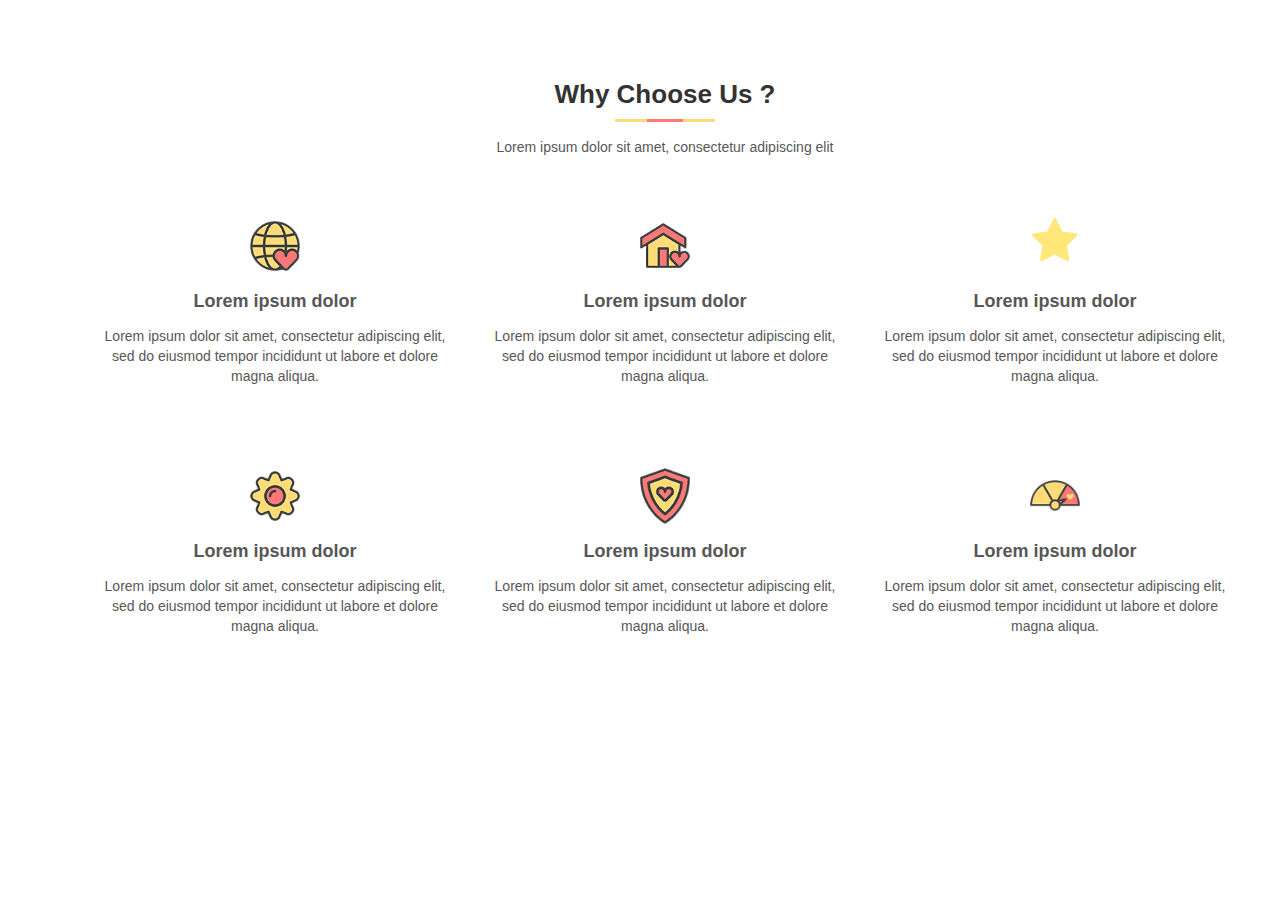
<file: RRFClassFour-Service-Section/index.html>
<!DOCTYPE html>
<html lang="en">
    <head>
        <meta charset="utf-8">
        <meta http-equiv="X-UA-Compatible" content="IE=edge">
        <meta name="viewport" content="width=device-width, initial-scale=1">

        <title>RRF Class 4</title>

        <link href="assets/css/bootstrap.min.css" rel="stylesheet">
        <link href="assets/css/font-awesome.min.css" rel="stylesheet">
        <link href="assets/css/style.css" rel="stylesheet">
        <link href="assets/css/responsive.css" rel="stylesheet">
        
    </head>
    <body>

        <div class="section-padding">
           <div class="container">
            <div class="row">
                <div class="col-md-12">
                    <div class="section-tittle">
                        <h2>Why Choose Us ?</h2>
                        <p>Lorem ipsum dolor sit amet, consectetur adipiscing elit</p>
                    </div>
                </div>
            </div>

            <div class="row">
                <div class="col-md-4">
                    <div class="single-service-icon">
                        <div class="service-icon-container">
                            <div class="service-icon-tablecell">
                                <img src="assets/img/service-icon-1.png" alt="">
                            </div>
                        </div>
                        <h3>Lorem ipsum dolor </h3>
                        <p>Lorem ipsum dolor sit amet, consectetur adipiscing elit, sed do eiusmod tempor incididunt ut labore et dolore magna aliqua.</p>
                    </div>
                </div>
                <div class="col-md-4">
                    <div class="single-service-icon">
                        <div class="service-icon-container">
                            <div class="service-icon-tablecell">
                                <img src="assets/img/service-icon-2.png" alt="">
                            </div>
                        </div>
                        <h3>Lorem ipsum dolor </h3>
                        <p>Lorem ipsum dolor sit amet, consectetur adipiscing elit, sed do eiusmod tempor incididunt ut labore et dolore magna aliqua.</p>
                    </div>
                </div>
                <div class="col-md-4">
                    <div class="single-service-icon">
                        <div class="service-icon-container">
                            <div class="service-icon-tablecell">
                                <!-- <img src="assets/img/service-icon-3.png" alt=""> -->
                                <i class="fa fa-star"></i>
                            </div>
                        </div>
                        <h3>Lorem ipsum dolor </h3>
                        <p>Lorem ipsum dolor sit amet, consectetur adipiscing elit, sed do eiusmod tempor incididunt ut labore et dolore magna aliqua.</p>
                    </div>
                </div>
                <div class="col-md-4">
                    <div class="single-service-icon">
                        <div class="service-icon-container">
                            <div class="service-icon-tablecell">
                                <img src="assets/img/service-icon-4.png" alt="">
                            </div>
                        </div>
                        <h3>Lorem ipsum dolor </h3>
                        <p>Lorem ipsum dolor sit amet, consectetur adipiscing elit, sed do eiusmod tempor incididunt ut labore et dolore magna aliqua.</p>
                    </div>
                </div>
                <div class="col-md-4">
                    <div class="single-service-icon">
                        <div class="service-icon-container">
                            <div class="service-icon-tablecell">
                                <img src="assets/img/service-icon-5.png" alt="">
                            </div>
                        </div>
                        <h3>Lorem ipsum dolor </h3>
                        <p>Lorem ipsum dolor sit amet, consectetur adipiscing elit, sed do eiusmod tempor incididunt ut labore et dolore magna aliqua.</p>
                    </div>
                </div>
                <div class="col-md-4">
                    <div class="single-service-icon">
                        <div class="service-icon-container">
                            <div class="service-icon-tablecell">
                                <img src="assets/img/service-icon-6.png" alt="">
                            </div>
                        </div>
                        <h3>Lorem ipsum dolor </h3>
                        <p>Lorem ipsum dolor sit amet, consectetur adipiscing elit, sed do eiusmod tempor incididunt ut labore et dolore magna aliqua.</p>
                    </div>
                </div>
            </div>
        </div>

    </div>








        
        

        <script src="assets/js/jquery.min.js"></script>
        <script src="assets/js/bootstrap.min.js"></script>
        <script src="assets/js/main.js"></script>
    </body>
</html>
</file>
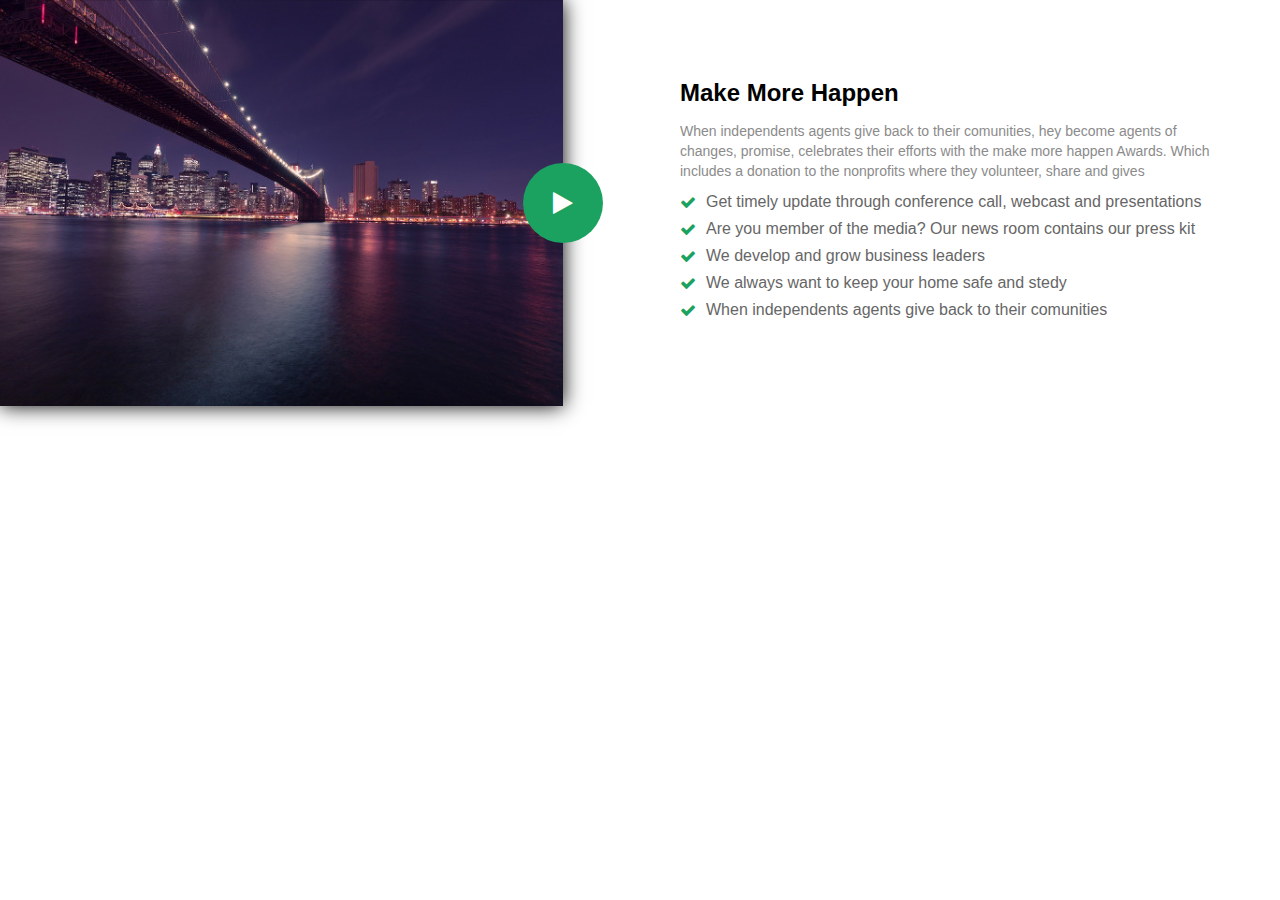
<file: RRFClassThree-full-width-video/index.html>
<!DOCTYPE html>
<html lang="en">
    <head>
        <meta charset="utf-8">
        <meta http-equiv="X-UA-Compatible" content="IE=edge">
        <meta name="viewport" content="width=device-width, initial-scale=1">

        <title>RRF Class Three - Full Width Video</title>

        <link href="assets/css/bootstrap.min.css" rel="stylesheet">
        <link href="assets/css/font-awesome.min.css" rel="stylesheet">
        <link href="assets/css/magnific-popup.css" rel="stylesheet">
        <link href="assets/css/style.css" rel="stylesheet">
        <link href="assets/css/responsive.css" rel="stylesheet">
        
    </head>
    <body>
        <section class="video-area">
            <div class="video-area-bg"><a class="mfp-iframe video-play-btn" href="https://www.youtube.com/watch?v=ctvlUvN6wSE"><i class="fa fa-play"></i></a></div>
            <div class="container">
                <div class="row">
                    <div class="col-md-6 col-md-offset-6">
                        <h3>Make More Happen</h3>
                        <p>When independents agents give back to their comunities, hey become agents of changes, promise, celebrates their efforts with the make more happen Awards. Which includes a donation to the nonprofits where they volunteer, share and gives</p>
                        <ul class="check-icon">
                            <li>Get timely update through conference call, webcast and presentations</li>
                            <li>Are you member of the media? Our news room contains our press kit</li>
                            <li>We develop and grow business leaders</li>
                            <li>We always want to keep your home safe and stedy</li>
                            <li>When independents agents give back to their comunities</li>
                        </ul>
                    </div>
                </div>
            </div>
        </section>
        
        

        <script src="assets/js/jquery.min.js"></script>
        <script src="assets/js/bootstrap.min.js"></script>
        <script src="assets/js/jquery.magnific-popup.min.js"></script>
        <script src="assets/js/main.js"></script>
    </body>
</html>
</file>
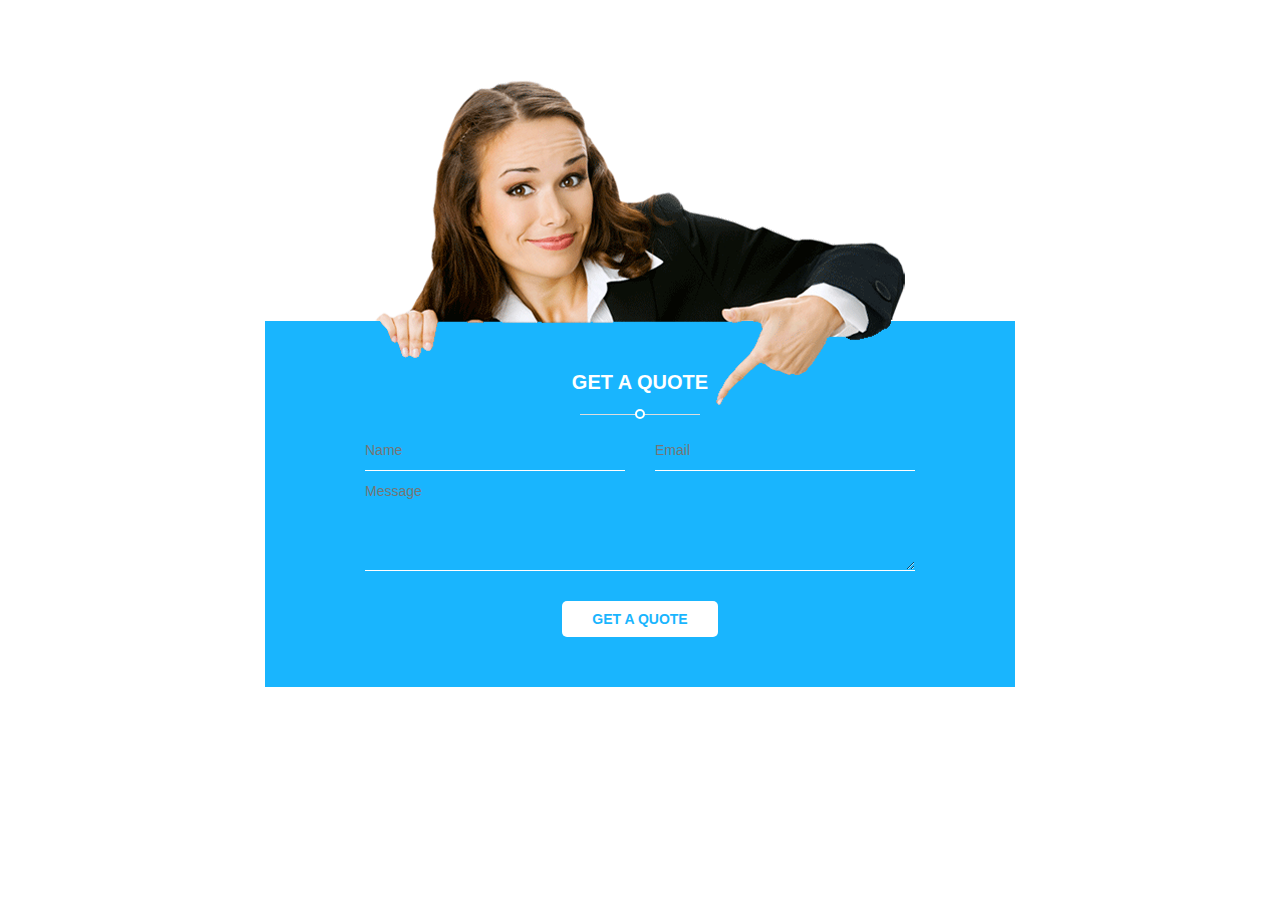
<file: RRFClassTwo/index.html>
<!DOCTYPE html>
<html lang="en">
    <head>
        <meta charset="utf-8">
        <meta http-equiv="X-UA-Compatible" content="IE=edge">
        <meta name="viewport" content="width=device-width, initial-scale=1">

        <title>RRF Class Two - Quote Form </title>

        <link href="assets/css/bootstrap.min.css" rel="stylesheet">
        <link href="assets/css/font-awesome.min.css" rel="stylesheet">
        <link href="assets/css/style.css" rel="stylesheet">
        <link href="assets/css/responsive.css" rel="stylesheet">
        
    </head>
    <body>
        <section class="section-padding">
            <div class="container">
                <div class="row">
                    <div class="col-md-8 col-md-offset-2">
                        <div class="quote-form-wraper">
                            <img src="assets/img/quotegirl.png">
                            <div class="blue-quote-form">
                                <h3>Get a quote</h3>
                                <form action="index.html">
                                    <div class="row">
                                        <div class="col-md-6">
                                            <input type="name" name="name" placeholder="Name">
                                        </div>
                                        <div class="col-md-6">
                                            <input type="email" name="email" placeholder="Email">
                                        </div>
                                    </div>
                                    <p><textarea name="message" id="message" cols="30" rows="10" placeholder="Message"></textarea>
                                    </p>
                                    <div class="submit-btm">
                                        <button type="submit">Get a quote</button>
                                    </div>

                                </form>
                            </div>
                        </div>
                    </div>
                </div>
            </div>
        </section>
        

        <script src="assets/js/jquery.min.js"></script>
        <script src="assets/js/bootstrap.min.js"></script>
        <script src="assets/js/main.js"></script>
    </body>
</html>
</file>
<file: 05.RRFClassFive-Collapse-Section/assets/css/style.css>
/* Base CSS */
.alignleft {
    float: left;
    margin-right: 15px;
}
.alignright {
    float: right;
    margin-left: 15px;
}
.aligncenter {
    display: block;
    margin: 0 auto 15px;
}
a:focus { outline: 0 solid }
img {
    max-width: 100%;
    height: auto;
}
h1,
h2,
h3,
h4,
h5,
h6 {
    margin: 0 0 15px;
    font-weight: 700;
}
body {
color: #8D8D8D;
line-height: 22px;
}
a:hover { text-decoration: none }

.section-padding{
    padding: 70px;
}
.bg-image {
    position: relative;
}
.bg-image {
    position: absolute;
    background-image: url(../img/bgimage.jpg);
    background-size: cover;
    background-color: #ddd;
    width: 45%;
    height: auto;content: "";
    left: 0;top: 0;
}
h2.heading-title {
    color:  #373737;
    font-size:  30px;
    font-weight: 800;
    text-transform: uppercase;
}
h2.heading-title span {
    color: #19B6FF;
}
.collapse-area {
    min-height: 320px;
    margin-top: 25px;
}

.collapse-area .panel-default>.panel-heading {
    background-color: transparent;
    border-color: transparent;
    padding: 0px;
}
.collapse-area .panel-default>.panel-heading h4 a {
display: block;
padding: 15px;
color: #1C1C1C;
}
.collapse-area .panel-group .panel {
    border-radius: 0px;
}
.collapse-area .panel-default>.panel-heading+.panel-collapse>.panel-body {
    border-top-color: transparent;
}
.collapse-area .panel-default>.panel-heading h4 a i.fa{
    display: none;
    float: right;
}
.collapse-area .panel-default>.panel-heading h4 a[aria-expanded="true"] i.fa.fa-angle-down{
    display: block;
}
.collapse-area .panel-default>.panel-heading h4 a[aria-expanded="false"] i.fa.fa-angle-up{
    display: block;
}
</file>
<file: 05.RRFClassFive-Collapse-Section/assets/css/responsive.css>
/* Medium Layout: 1280px. */
@media only screen and (min-width: 992px) and (max-width: 1200px) { 
  
    
}
/* Tablet Layout: 768px. */
@media only screen and (min-width: 768px) and (max-width: 991px) { 
 
    
}
/* Mobile Layout: 320px. */
@media only screen and (max-width: 767px) { 
 
    
}
/* Wide Mobile Layout: 480px. */
@media only screen and (min-width: 480px) and (max-width: 767px) { 

}
</file>
<file: 06.RRFClassSix-pricingPlan/assets/css/style.css>
/* Base CSS */
.alignleft {
    float: left;
    margin-right: 15px;
}
.alignright {
    float: right;
    margin-left: 15px;
}
.aligncenter {
    display: block;
    margin: 0 auto 15px;
}
a:focus { outline: 0 solid }
img {
    max-width: 100%;
    height: auto;
}
h1,
h2,
h3,
h4,
h5,
h6 {
    margin: 0 0 15px;
    font-weight: 700;
}
body {
color: #717171;
}
a:hover { text-decoration: none }



.section-padding {
    margin: 50px 0;
}

.section-tittle {
    margin-bottom: 40px;
    text-align: center;
}
.section-tittle h2 {
    font-size: 29px;
}
.section-tittle h2 span {
    color: #26A65B;
}
.section-tittle P {
    color: #717171;
    line-height: 30px;
}


.pricing-box {
    border: 1px solid #d6ddd9;
    padding: 42px 0;
    text-align: center;
    transition: .3s;
}

.pricing-box:hover {
    box-shadow: 0 0 9px -5px #26a65b;
    border: 1px solid #26a65b;
}
.pricing-box:hover img {
  opacity: .5;
}
.pricing-box:hover i {
   color: #26a65b;
}

.pricing-tittle {
    color: #444544;
    font-size: 18px;
    text-transform: uppercase;
}
.pricing-icon {
    margin: 25px;
    min-height: 50px;
}

.pricing-icon img {
    height: 50px;
    transition: .3s;
}

.pricing-icon i {
    font-size: 50px;
    transition: .3s;
}






.pricing-list {
    margin-bottom: 25px;
    text-align: left;
}
.pricing-list ul {
  list-style: outside none none;
  padding-left: 45px;
}

.pricing-list ul li {
     line-height: 24px;
    font-size: 14px;
}
.pricing-list ul li:before {
    font-family: fontAwesome;
    content:"\f00c";
    color:#26a65b;
    padding-right: 10px
}
.pricing-list ul li.list-off:before {
    content:"\f00d";
    color: #ED1313;
}
h2.pricing-amount {
    color: #000;
    font-size: 22px;
    margin-bottom: 30px;
    text-transform: none;
}
a.pricing-button {
    border: 1px solid #26a65b;
    border-radius: 50px;
    color: #636463;
    font-weight: 600;
    padding: 9px 20px;
    transition: all 0.3s ease 0s;
}
a.pricing-button:hover {
    background-color: #26a65b;
    color: #fff;
}
</file>
<file: 06.RRFClassSix-pricingPlan/assets/css/responsive.css>
/* Medium Layout: 1280px. */
@media only screen and (min-width: 992px) and (max-width: 1200px) { 
  
    
}
/* Tablet Layout: 768px. */
@media only screen and (min-width: 768px) and (max-width: 991px) { 
 
    
}
/* Mobile Layout: 320px. */
@media only screen and (max-width: 767px) { 
 
    
}
/* Wide Mobile Layout: 480px. */
@media only screen and (min-width: 480px) and (max-width: 767px) { 

}
</file>
<file: 07.RRFClassSeven-Carousel-And-Customize/assets/css/style.css>
/* Base CSS */
.alignleft {
    float: left;
    margin-right: 15px;
}
.alignright {
    float: right;
    margin-left: 15px;
}
.aligncenter {
    display: block;
    margin: 0 auto 15px;
}
a:focus { outline: 0 solid }
img {
    max-width: 100%;
    height: auto;
}
h1,
h2,
h3,
h4,
h5,
h6 {
    margin: 0 0 15px;
    font-weight: 700;
}
body {
    color:  #797979;
}
a:hover { text-decoration: none }


.section-padding {
    padding: 80px 0;
}

.section-tittle {
  color: #797979;
  margin-bottom: 70px;
}

.section-tittle h2 {
    font-size: 28px;
    color: #000;
    position:  relative;
}

.section-tittle h2:after {
    position:  absolute;
    content:  "";
    height: 4px;
    width: 53px;
    bottom:  0;
    left: 0;
    margin-bottom: -10px;
    background: #14ADF3;
    border-radius: 20px;
    z-index: 99;
}
.section-tittle h2:before {
  background: #ddd none repeat scroll 0 0;
  border-radius: 20px;
  bottom: 0;
  content: "";
  height: 4px;
  left: 0;
  margin-bottom: -10px;
  position: absolute;
  width: 61px;
  z-index: -99;
}

.section-tittle p {
    margin: 25px 0;
}

.single-staff-list img {
  border-radius: 50%;
  max-height: 160px;
  max-width: 160px;
  width: 160px;
}
.staff-list {
    color: #4e4e4e;
}
.staff-meta {
    color: #a6a6a6;
    margin-top: 30px;
}
.staff-meta h2 {
    color: #2B2B2B;
    font-size: 18px;
    display: inline;
    text-transform: uppercase;
}
.single-staff-list p {
  line-height: 20px;
}

.staff-list .owl-nav div {
    background-color: #f3f3f3;
    color: #767676;
    display: inline-block;
    font-size: 15px;
    font-weight: bold;
    height: 35px;
    margin-left: 2px;
    padding: 8px;
    text-align: center;
    width: 45px;
    transition: .3s;
}
.staff-list .owl-nav div:hover {
    background-color: #14adf3;
    color: #fff;
}
.staff-list .owl-nav {
    position: absolute;
    right: 0;
    top: -60px;
}
</file>
<file: 07.RRFClassSeven-Carousel-And-Customize/assets/css/responsive.css>
/* Medium Layout: 1280px. */
@media only screen and (min-width: 992px) and (max-width: 1200px) { 
  
    
}
/* Tablet Layout: 768px. */
@media only screen and (min-width: 768px) and (max-width: 991px) { 
 
    
}
/* Mobile Layout: 320px. */
@media only screen and (max-width: 767px) { 
 
    
}
/* Wide Mobile Layout: 480px. */
@media only screen and (min-width: 480px) and (max-width: 767px) { 

}
</file>
<file: 08.RRF-Promise-Services/assets/css/style.css>
/* Base CSS */
.alignleft {
    float: left;
    margin-right: 15px;
}
.alignright {
    float: right;
    margin-left: 15px;
}
.aligncenter {
    display: block;
    margin: 0 auto 15px;
}
a:focus { outline: 0 solid }
img {
    max-width: 100%;
    height: auto;
}
h1,
h2,
h3,
h4,
h5,
h6 {
    margin: 0 0 15px;
    font-weight: 700;
}
body {
    color: #8B8B8B;

}
a:hover { text-decoration: none }
.gray-bg {
    background-color: #FAFAFA;
}
/*
.service-bg-1 {background-image: url(../img/service-bg-1.jpg);}
.service-bg-2 {background-image: url(../img/service-bg-2.jpg);}
.service-bg-3 {background-image: url(../img/service-bg-3.jpg);}
.service-bg-4 {background-image: url(../img/service-bg-4.jpg);}
*/

.service-bg-1 {background-image: url(https://image.ibb.co/ctZyLT/service_bg_1.jpg);}
.service-bg-2 {background-image: url(https://image.ibb.co/fCnUS8/service_bg_2.jpg);}
.service-bg-3 {background-image: url(https://image.ibb.co/jiHJLT/service_bg_3.jpg);}
.service-bg-4 {background-image: url(https://image.ibb.co/n5Sw78/service_bg_4.jpg);}


.section-padding {
    padding: 80px 0;
}
.section-title {
    margin-bottom: 50px;
}
.section-title h2 {
  color: #333;
  font-size: 25px;
}



.single-service-box {
    border-radius: 0;
    border-radius: 5px;
}

.single-service-box:hover {
    box-shadow: 0 1px 9px 5px #e4f5eb;
}

.service-bg {
    background-color: #ddd;
    background-position: center center;
    background-size: cover;
    min-height: 220px;
}
.service-content {
    background-color: #fff;
    padding: 20px;
}
.service-content h3 {
    color: #333;
    font-size: 18px;
}
.service-content p {
    font-size: 14px;
    margin-bottom: 35px;
}
a.service-btn:hover {
    background: #2ecc71 none repeat scroll 0 0;
    color: #fff;
    padding: 10px 18px;
}
a.service-btn {
    color: #2ECC71;
    font-weight: bold;
    transition: .3s;
    font-weight: 600;
    padding: 10px 0px;
    border-radius: 50px;
}
a.service-btn:hover i.fa {
    padding-left: 5px
}
</file>
<file: 08.RRF-Promise-Services/assets/css/responsive.css>
/* Medium Layout: 1280px. */
@media only screen and (min-width: 992px) and (max-width: 1200px) { 
  
    
}
/* Tablet Layout: 768px. */
@media only screen and (min-width: 768px) and (max-width: 991px) { 
 
    
}
/* Mobile Layout: 320px. */
@media only screen and (max-width: 767px) { 
 
    
}
/* Wide Mobile Layout: 480px. */
@media only screen and (min-width: 480px) and (max-width: 767px) { 

}
</file>
<file: 09.RRF-Testimonial/assets/css/style.css>
/* Base CSS */
.alignleft {
    float: left;
    margin-right: 15px;
}
.alignright {
    float: right;
    margin-left: 15px;
}
.aligncenter {
    display: block;
    margin: 0 auto 15px;
}
a:focus { outline: 0 solid }
img {
    max-width: 100%;
    height: auto;
}
h1,
h2,
h3,
h4,
h5,
h6 {
    margin: 0 0 15px;
    font-weight: 700;
}
body {

}
a:hover { text-decoration: none }


.section-padding {
    padding: 80px;
}
.section-title {
    margin-bottom: 50px;
}
.title-border span {
    background: #6aaf08 none repeat scroll 0 0;
    border-radius: 4px;
    display: inline-block;
    height: 5px;
    width: 42px;
}
.title-border span.black-border {
    background-color: #333;
    margin: 0 6px;
    width: 30px;
}


.single-testimonial-item {
    box-shadow: 0 0 2px #808080;
    margin: 2px;
    padding: 20px;
}
.single-testimonial-item p {
    color: #6d6f6d;
    font-style: italic;
}
.single-testimonial-item h3 {
    color: #333;
    font-size: 18px;
}
.single-testimonial-item h3 span {
    color: #808080;
    display: block;
    font-size: 14px;
    font-weight: normal;
    margin-top: 6px;
}
.single-testimonial-item {
  padding-left: 70px;
  position: relative;
}
.single-testimonial-item::before {
  color: #6aaf08;
  content: "\f10e";
  font-family: fontAwesome;
  font-size: 19px;
  left: 0;
  line-height: 30px;
  margin-top: -15px;
  padding: 0 20px;
  position: absolute;
  top: 50%;
}
.single-testimonial-item::after {
  background-color: #ddd;
  content: "";
  height: 80%;
  left: 60px;
  margin: 5% 0;
  position: absolute;
  top: 0;
  width: 1px;
}
.testimonial-carousel .owl-dots {
    text-align: center;
 padding: 5px 0;
}
.testimonial-carousel .owl-dots div {
  background-color: #6aaf08;
  display: inline-block;
  height: 5px;
  margin: 28px 5px 0 auto;
  transition: all 0.3s ease 0s;
  width: 20px;
  border-radius: 2px;
}
.testimonial-carousel .owl-dots div.active {
  background-color: #333;
  width: 28px;
}
</file>
<file: 09.RRF-Testimonial/assets/css/responsive.css>
/* Medium Layout: 1280px. */
@media only screen and (min-width: 992px) and (max-width: 1200px) { 
  
    
}
/* Tablet Layout: 768px. */
@media only screen and (min-width: 768px) and (max-width: 991px) { 
 
    
}
/* Mobile Layout: 320px. */
@media only screen and (max-width: 767px) { 
 
    
}
/* Wide Mobile Layout: 480px. */
@media only screen and (min-width: 480px) and (max-width: 767px) { 

}
</file>
<file: 10.RRF-e-commerce-html-markup/assets/css/style.css>
/* Base CSS */
.alignleft {
    float: left;
    margin-right: 15px;
}
.alignright {
    float: right;
    margin-left: 15px;
}
.aligncenter {
    display: block;
    margin: 0 auto 15px;
}
a:focus { outline: 0 solid }
img {
    max-width: 100%;
    height: auto;
}
h1,
h2,
h3,
h4,
h5,
h6 {
    margin: 0 0 15px;
    font-weight: 700;
}
body {

}
a:hover { text-decoration: none }

.product-bg-1 {background-image: url(../img/product-bg-1.png);}
.product-bg-2 {background-image: url(../img/product-bg-2.png);}
.product-bg-3 {background-image: url(../img/product-bg-1.png);}
.product-bg-4 {background-image: url(../img/product-bg-1.png);}
.product-bg-5 {background-image: url(../img/product-bg-5.png);}
.product-bg-6 {background-image: url(../img/product-bg-1.png);}
.product-bg-7 {background-image: url(../img/product-bg-1.png);}
.product-bg-8 {background-image: url(../img/product-bg-1.png);}
.product-bg-9 {background-image: url(../img/product-bg-9.png);}
.product-bg-10 {background-image: url(../img/product-bg-1.png);}
</file>
<file: 10.RRF-e-commerce-html-markup/assets/css/responsive.css>
/* Medium Layout: 1280px. */
@media only screen and (min-width: 992px) and (max-width: 1200px) { 
  
    
}
/* Tablet Layout: 768px. */
@media only screen and (min-width: 768px) and (max-width: 991px) { 
 
    
}
/* Mobile Layout: 320px. */
@media only screen and (max-width: 767px) { 
 
    
}
/* Wide Mobile Layout: 480px. */
@media only screen and (min-width: 480px) and (max-width: 767px) { 

}
</file>
<file: BS4-02-RRF-header-and-hero-section-coding/assets/css/stylesheet.css>
@import url('https://fonts.googleapis.com/css?family=Playfair+Display:400,400i,700,700i,900,900i|Rubik:300,300i,400,400i,500,500i,700,700i,900,900i');


/*font-family: 'Rubik', sans-serif;
font-family: 'Playfair Display', serif;*/
h1,h2,h3,h4,h5,h6
{
	font-family:'Playfair Display', serif;
}
body
{
	font-family: 'Rubik', sans-serif;
	font-size: 16px;
	line-height: 1.9;
	color: #676767;
}
input:foucs, text-area:foucs, button:foucs, a:foucs
{
	outline: none;
}
img
{
	max-width: 100%;
	height: auto;
}
.header-section
{
	position: absolute;
	width: 100%;
	z-index: 9;
	top:0;
	left: 0;

}
.logo
{padding-top: 10px;}
.mainmenu ul
{

list-style-type: none;
margin:0px;
padding: 0px;
padding-top: 10px;


}
.mainmenu ul li 
{
display: inline-block;
}
.mainmenu ul li a 
{
color:white;
text-decoration: none; 
padding: 5px;
margin-left: 10px;
transition: 0.3s all ease;
}
.mainmenu ul li a:hover
{
	color:#10b6a7;
}
.mainmenu .btn 
{
	background-color: #10b6a7;
}
.hero-area
{
	background: url('../img/hero-bg.jpg');
	background-size: cover;
	background-color: #676767;
	background-repeat: no-repeat;
	background-position: center;
	position: relative;
	z-index: 1;
	color: white;
	padding-top: 250px;
	padding-bottom: 175px;
	font-weight: 300;
}
.hero-area:after
{
	position: absolute;
	content: '';
	width: 100%;
	height: 100%;
	top:0;
	left: 0;
	opacity:0.9;
	z-index: -1;
	background: #10b6a8;
background: -moz-linear-gradient(left, #10b6a8 0%, #0a742c 100%);
background: -webkit-gradient(left top, right top, color-stop(0%, #10b6a8), color-stop(100%, #0a742c));
background: -webkit-linear-gradient(left, #10b6a8 0%, #0a742c 100%);
background: -o-linear-gradient(left, #10b6a8 0%, #0a742c 100%);
background: -ms-linear-gradient(left, #10b6a8 0%, #0a742c 100%);
background: linear-gradient(to right, #10b6a8 0%, #0a742c 100%);
filter: progid:DXImageTransform.Microsoft.gradient( startColorstr='#10b6a8', endColorstr='#0a742c', GradientType=1 );
}
.hero-area h2
{
	font-size: 54px;
	font-weight: 700;
	margin-bottom:50px;
}
</file>
<file: Kindness - RRF Class One/assets/css/style.css>
/* Base CSS */
.alignleft {
    float: left;
    margin-right: 15px;
}
.alignright {
    float: right;
    margin-left: 15px;
}
.aligncenter {
    display: block;
    margin: 0 auto 15px;
}
a:focus { outline: 0 solid }
img {
    max-width: 100%;
    height: auto;
}
h1,
h2,
h3,
h4,
h5,
h6 {
    margin: 0 0 15px;
    font-weight: 700;
    color: #222;
}
body {
font-family: 'Open Sans', sans-serif;
font-size: 17px;
color: #545454;
}
a:hover { text-decoration: none }
h2 {font-size: 32px;}

.box-bg-1 { background-image: url(../img/box-bg-1.jpg); }
.box-bg-2 { background-image: url(../img/box-bg-2.jpg); }
.box-bg-3 { background-image: url(../img/box-bg-3.jpg); }


.section-title {
    color: #565656;
    font-size: 17px;
    margin-bottom: 70px;
    text-align: center;
}
.section-title h2 {
    color: #222;
}


.title-hr {
    background: #ff9219 none repeat scroll 0 0;
    height: 2px;
    margin: 0 auto 15px;
    padding: 0;
    position: relative;
    width: 100px;
}
.title-hr::after {
    background: #000 none repeat scroll 0 0;
    content: "";
    height: 2px;
    left: 35px;
    position: absolute;
    width: 30px;
}

section.section-padding {
    padding: 100px 0;
}


.blog-box-bg {
    -moz-border-bottom-colors: none;
    -moz-border-left-colors: none;
    -moz-border-right-colors: none;
    -moz-border-top-colors: none;
    background-color: #ddd;
    background-position: center center;
    background-size: cover;
    border-image: none;
    border-left: 1px solid #ff9219;
    border-right: 1px solid #ff9219;
    border-top: 1px solid #ff9219;
    height: 200px;
}
.blog-box-content {
}
.blog-box-content {
    border: 1px solid #e9e9e9;
    padding: 20px;
    font-size: 14px;
    transition: all 0.3s ease 0s;
}
.blog-box-meta .fa {
    color: #ff9219;
}
.blog-box-meta {
    font-size: 14px;
}
.blog-box-meta span {
    padding-right: 10px;
}
.blog-box-meta a {
    color: #565656;
}
.blog-box-meta span:last-child {
    margin-right: 0px;
}
.blog-box-content h3 {
    font-size: 20px;
    margin-top: 15px;
}
.blog-readmore-btn {
    background-color: #ff9219;
    border-radius: 3px;
    color: #fff;
    display: inline-block;
    font-size: 14px;
    font-weight: 700;
    margin-top: 5px;
    padding: 7px 15px;
    text-transform: uppercase;
    transition: all 0.2s ease 0s;
}
.blog-readmore-btn:hover {
    background: #333 none repeat scroll 0 0;
    color: #fff;
}
.single-blog-box:hover .blog-box-bg {
}
.single-blog-box:hover .blog-box-content {
    border-color: #fd8e2e;
}
</file>
<file: Kindness - RRF Class One/assets/css/responsive.css>
/* Medium Layout: 1280px. */
@media only screen and (min-width: 992px) and (max-width: 1200px) { 
  
    
}
/* Tablet Layout: 768px. */
@media only screen and (min-width: 768px) and (max-width: 991px) { 
 
    
}
/* Mobile Layout: 320px. */
@media only screen and (max-width: 767px) { 
 
    
}
/* Wide Mobile Layout: 480px. */
@media only screen and (min-width: 480px) and (max-width: 767px) { 

}
</file>
<file: RRFClassFour-Service-Section/assets/css/style.css>
/* Base CSS */
.alignleft {
    float: left;
    margin-right: 15px;
}
.alignright {
    float: right;
    margin-left: 15px;
}
.aligncenter {
    display: block;
    margin: 0 auto 15px;
}
a:focus { outline: 0 solid }
img {
    max-width: 100%;
    height: auto;
}
h1,
h2,
h3,
h4,
h5,
h6 {
    margin: 0 0 15px;
    font-weight: 700;
}
body {

}
a:hover { text-decoration: none }



.section-padding {
    padding: 80px;
}
.section-tittle {
    margin-bottom: 50px;
    text-align: center;
}
h2 {
}
.section-tittle h2 {
    font-size: 26px;
    padding-bottom: 13px;
    position: relative;
}
.section-tittle p {
    color: #575757;
}
.section-tittle h2::after {
    background: #fedb77 none repeat scroll 0 0;
    bottom: 0;
    content: "";
    height: 3px;
    left: 50%;
    margin-left: -50px;
    position: absolute;
    width: 100px;
}
.section-tittle h2::before {
    background: #fd7977 none repeat scroll 0 0;
    bottom: 0;
    content: "";
    height: 3px;
    left: 50%;
    margin-left: -18px;
    position: absolute;
    width: 36px;
    z-index: 1;
}

.single-service-icon {
    color: #575757;
    display: block;
    min-height: 250px;
    text-align: center;
}
.service-icon-container {
  color: #ffe77a;
  display: table;
  font-size: 49px;
  height: 84px;
  padding-bottom: 15px;
  width: 100%;
}
.service-icon-tablecell {
    display: table-cell;
    vertical-align: middle;
}
.service-icon-tablecell img {
    width: 50px;
}
.single-service-icon h3 {
    font-size: 18px;
}
</file>
<file: RRFClassFour-Service-Section/assets/css/responsive.css>
/* Medium Layout: 1280px. */
@media only screen and (min-width: 992px) and (max-width: 1200px) { 
  
    
}
/* Tablet Layout: 768px. */
@media only screen and (min-width: 768px) and (max-width: 991px) { 
 
    
}
/* Mobile Layout: 320px. */
@media only screen and (max-width: 767px) { 
 
    
}
/* Wide Mobile Layout: 480px. */
@media only screen and (min-width: 480px) and (max-width: 767px) { 

}
</file>
<file: RRFClassThree-full-width-video/assets/css/style.css>
/* Base CSS */
.alignleft {
    float: left;
    margin-right: 15px;
}
.alignright {
    float: right;
    margin-left: 15px;
}
.aligncenter {
    display: block;
    margin: 0 auto 15px;
}
a:focus { outline: 0 solid }
img {
    max-width: 100%;
    height: auto;
}
h1,
h2,
h3,
h4,
h5,
h6 {
    margin: 0 0 15px;
    font-weight: 700;
}
body {
color: #8B8B8B;
}

h3 {
    color: #000;
}
a:hover { text-decoration: none }

.video-area-bg {
    background-image: url(../img/video-area-bg.jpg);
    background-color: #ddd; 
    background-position: center;
    background-size: cover;
}
.check-icon li:before {font-family: fontAwesome; content: "\f00c"}

.video-area {
  position: relative;
  padding: 80px;
}
.video-area-bg {
    height: 100%;
    left: 0;
    position: absolute;
    top: 0;
    width: 44%;
    box-shadow: 0 0 20px #000;
}

a.video-play-btn {
    background: #1BA261 none repeat scroll 0 0;
    height: 80px;
    position: absolute;
    right: 0;
    top: 50%;
    width: 80px;
    color: #fff;
    border-radius: 50%;
    text-align: center;
    line-height: 80px;
    font-size: 25px;
    margin-right: -40px;
    margin-top: -40px;
    display: inline-block;
}


ul.check-icon {
    color: #666;
    font-size: 16px;
    list-style: outside none none;
    margin: 0;
    padding: 0;
}
ul.check-icon li {
    height: 25px;
    padding-bottom: 27px;
    padding-left: 26px;
    position: relative;
}
ul.check-icon li::before {
    color: #1ba261;
    left: 0;
    position: absolute;
    top: 0;
}
</file>
<file: RRFClassThree-full-width-video/assets/css/responsive.css>
/* Medium Layout: 1280px. */
@media only screen and (min-width: 992px) and (max-width: 1200px) { 
  
    
}
/* Tablet Layout: 768px. */
@media only screen and (min-width: 768px) and (max-width: 991px) { 
 
    
}
/* Mobile Layout: 320px. */
@media only screen and (max-width: 767px) { 
 
    
}
/* Wide Mobile Layout: 480px. */
@media only screen and (min-width: 480px) and (max-width: 767px) { 

}
</file>
<file: RRFClassTwo/assets/css/style.css>
/* Base CSS */
.alignleft {
    float: left;
    margin-right: 15px;
}
.alignright {
    float: right;
    margin-left: 15px;
}
.aligncenter {
    display: block;
    margin: 0 auto 15px;
}
a:focus { outline: 0 solid }
img {
    max-width: 100%;
    height: auto;
}
h1,
h2,
h3,
h4,
h5,
h6 {
    margin: 0 0 15px;
    font-weight: 700;
}
body {

}

.section-padding {padding: 80px 0}


.quote-form-wraper img {
    display: block;
    margin: 0 auto;
}

.blue-quote-form {
    background: #19b5fe none repeat scroll 0 0;
    margin-top: -84px;
    max-width: 750px;
    padding-left: 100px;
    padding-right: 100px;
}
.blue-quote-form h3 {
    color: #fff;
    display: block;
    font-size: 20px;
    padding: 22px;
    position: relative;
    text-align: center;
    text-transform: uppercase;
    padding-top: 50px;
}
h3 {
}
.blue-quote-form h3::after {
    background: #19b5fe none repeat scroll 0 0;
    border: 2px solid #fff;
    border-radius: 50px;
    bottom: -4px;
    content: "";
    height: 10px;
    left: 50%;
    position: absolute;
    width: 10px;
    margin-left: -5px;
}
.blue-quote-form h3::before {
    background: #ddd none repeat scroll 0 0;
    bottom: 0;
    content: "";
    height: 1px;
    left: 50%;
    margin-left: -60px;
    position: absolute;
    width: 120px;
}
.blue-quote-form input, .blue-quote-form textarea {
    -moz-border-bottom-colors: none;
    -moz-border-left-colors: none;
    -moz-border-right-colors: none;
    -moz-border-top-colors: none;
    background: rgba(0, 0, 0, 0) none repeat scroll 0 0;
    border-color: -moz-use-text-color -moz-use-text-color #fff;
    border-image: none;
    border-style: none none solid;
    border-width: medium medium 1px;
    color: #fff;
    padding: 10px 0;
    width: 100%;
    border-bottom-color: #fff;
}
.blue-quote-form textarea {
    height: 100px;
}
.submit-btm button[type="submit"] {
    background: #fff none repeat scroll 0 0;
    padding: 8px 30px;
    text-align: center;
    text-transform: uppercase;
    border-radius: 5px;
    font-weight: 700;
    border: none;
}
.submit-btm button[type="submit"]:hover {
    color: #000
}
.submit-btm {
    padding: 15px 30px;
    text-align: center;
    color: #19B5FE;
    padding-bottom: 50px;

}
</file>
<file: RRFClassTwo/assets/css/responsive.css>
/* Medium Layout: 1280px. */
@media only screen and (min-width: 992px) and (max-width: 1200px) { 
  
    
}
/* Tablet Layout: 768px. */
@media only screen and (min-width: 768px) and (max-width: 991px) { 
 
    
}
/* Mobile Layout: 320px. */
@media only screen and (max-width: 767px) { 
 
    
}
/* Wide Mobile Layout: 480px. */
@media only screen and (min-width: 480px) and (max-width: 767px) { 

}
</file>
